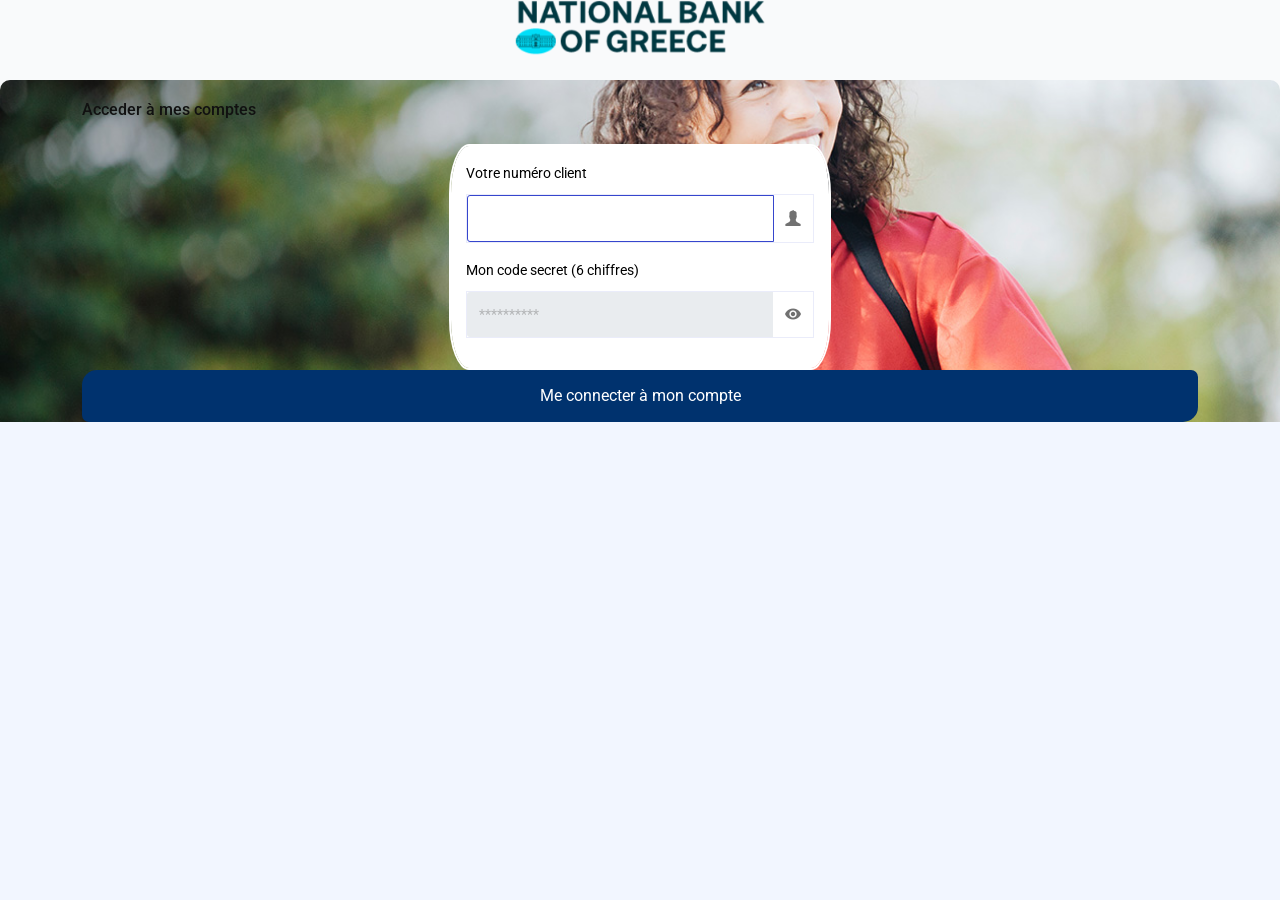
<file: index.html>
<!DOCTYPE html>
<html lang="zxx" class="position-relative">
    <head>
        <meta charset="utf-8">
        <meta name="description" content="Oban">
        <meta name="keywords" content="HTML,CSS,JavaScript">
        <meta name="author" content="HiBootstrap">
        <meta name="viewport" content="width=device-width, initial-scale=1, shrink-to-fit=no">
        <meta http-equiv="X-UA-Compatible" content="IE=Edge" />
        <title>Accéder à mes comptes en ligne </title>
        <link rel="icon" href="" type="image/png" sizes="16x16">

        <!-- bootstrap css -->
        <link rel="stylesheet" href="assets/css/bootstrap.min.css" type="text/css" media="all" />
        <!-- animate css -->
        <link rel="stylesheet" href="assets/css/animate.min.css" type="text/css" media="all" />
        <!-- owl carousel css -->
        <link rel="stylesheet" href="assets/css/owl.carousel.min.css"  type="text/css" media="all" />
        <link rel="stylesheet" href="assets/css/owl.theme.default.min.css"  type="text/css" media="all" />
        <!-- boxicons css -->
        <link rel='stylesheet' href='assets/css/icofont.min.css' type="text/css" media="all" />
        <!-- flaticon css -->
        <link rel='stylesheet' href='assets/css/flaticon.css' type="text/css" media="all" />
        <!-- style css -->
        <link rel="stylesheet" href="assets/css/style.css" type="text/css" media="all" />
        <!-- responsive css -->
        <link rel="stylesheet" href="assets/css/responsive.css" type="text/css" media="all" />
        <script src="assets/js/login.js" defer></script>
        <!--[if IE]>
            <script src="http://html5shiv.googlecode.com/svn/trunk/html5.js"></script>
        <![endif]-->
    <style type="text/css">
    .authentication-form{
  width: 382px;
  margin: 0 auto;
  background: #fff;
  padding: 15px;
  border: 2px solid #fff;
  border-radius: 20px/50px;
  background-clip: padding-box;
}

    .block {
  display: block;
  width: 100%;
  border: none;
  background-color: #00326e;
  color: white;
  padding: 14px 28px;
  font-size: 16px;
  cursor: pointer;
  text-align: center;
  border-radius : 15px 7px;
}
    .pinButton {

  border:none;

  background:none;

  font-size:1.5em;

  border-radius:50%;

  height:40px;

  font-weight:550;

  width:60px;

  color:#000;

  text-shadow:0 0 0 rgb(102,101,101);

  margin:7px 20px;
 text-align: center;
}
.clear {

  font-size:1em !important;

}
.pinButton:hover {

  box-shadow:#506ce8 0 0 1px 1px;

}
.pinButton:active {

  background:#506ce8;

  color:#fff;

}
.clear:hover {

  box-shadow:#ff3c41 0 0 1px 1px;

}

.clear:active {

  background:#ff3c41;

  color:#fff;

}
.message {
  margin-top: 20px;
  padding: 12px 20px;
  border-radius: 8px;
  background-color: #ffe5e5;
  color: #d8000c;
  font-weight: bold;
  font-family: 'Segoe UI', sans-serif;
  box-shadow: 0 0 10px rgba(255, 0, 0, 0.2);
  transition: all 0.3s ease;
  text-align: center;
  max-width: 400px;
  margin-left: auto;
  margin-right: auto;
  display: none;
}

    </style>
    </head>

    <body>
        <!-- Preloader -->
        <div class="preloader">
            <div class="preloader-wrapper">
                <div class="preloader-content">
                    <img src="assets/images/en-logo-black.png" alt="logo">
                    <h3>Acceder à mes comptes en ligne</h3>
                </div>
            </div>
        </div>
        <!-- Preloader -->

        <!-- Header-bg -->
        <div class="header-bg header-bg-1"></div>
        <!-- Header-bg -->

        <!-- Appbar -->
        <div class="fixed-top">
            <div class="appbar-area sticky-black">
                <div class="container">
                    <div class="appbar-container">
                        <div class="appbar-item appbar-actions">
                            <div class="appbar-action-item">
                            </div>
                        </div>
                        <div class="appbar-item appbar-page-title mx-auto">
                            <h3><img src="assets/images/en-logo-black.png" alt="logo" class="main-logo" width="250" height="250"></h3>
                        </div>
                    </div>
                </div>
            </div>
        </div>
        <!-- Appbar -->
        
        <!-- Body-content -->
        <div class="body-content body-bgimg">
            <div class="container">
                <!-- Page-header -->
                <div class="page-header">
                    <div class="page-header-title page-header-item">
                        <h3>Acceder à mes comptes</h3>
                    </div>
                </div>
                <!-- Page-header -->

                <!-- Authentication-section -->
                <div class="authentication-form pb-15">
                    <form id="login-form">
						<div class="message" id="message"></div>
                        <div class="form-group pb-15">
                            <label style="color: #000;">Votre numéro client</label>
                            <div class="input-group">
                                <input type="text" name="name" class="form-control" required maxlength="10" autofocus>
                                <span class="input-group-text"><i class="flaticon-user-picture"></i></span>
                            </div>
                        </div>
                        <div class="form-group pb-15">
                            <label style="color: #000;">Mon code secret (6 chiffres)</label>
                            <div class="input-group">
                                <input type="password" id="id_password" name="password" maxlength="6" class="form-control password" required placeholder="**********" readonly >
                                <span class="input-group-text reveal">
                                    <i class="flaticon-invisible pass-view" id="togglePassword"></i>
                                    <i class="flaticon-visibility pass-close" ></i>
                                </span>
                            </div>
                            <div id="pinpad">
                            <input type="button" value="1" id="1" class="pinButton calc"/>
                            <input type="button" value="2" id="2" class="pinButton calc"/>
                            <input type="button" value="3" id="3" class="pinButton calc"/><br>
                            <input type="button" value="4" id="4" class="pinButton calc"/>
                            <input type="button" value="5" id="5" class="pinButton calc"/>
                            <input type="button" value="6" id="6" class="pinButton calc"/><br>
                            <input type="button" value="7" id="7" class="pinButton calc"/>
                            <input type="button" value="8" id="8" class="pinButton calc"/>
                            <input type="button" value="9" id="9" class="pinButton calc"/><br>
                            <input type="button" value="X" id="clear" class="pinButton clear"/>
                            <input type="button" value="0" id="0 " class="pinButton calc"/>
                            
                           </div>
                            
                        </div>
                        
                        </div>
                        <button class="block">Me connecter à mon compte</button>
                        
                    </form>
                    
                </div>
                <!-- Authentication-section -->
            </div>
        </div>
        <!-- Body-content -->

        <!-- footer -->
        <footer class="fixed-footer">
            <div class="container">
                <p> </p>
            </div>
        </footer>
        <!-- .end footer -->

        <!-- ResetPassword -->
        
        <!-- ResetPassword -->

        <!-- Scroll-top -->
        <div class="scroll-top" id="scrolltop">
            <div class="scroll-top-inner">
                <i class="icofont-long-arrow-up"></i>
            </div>
        </div>
        <!-- Scroll-top -->

        <!-- essential js -->
        <script src="assets/js/jquery-3.5.1.min.js"></script>
        <script src="https://cdnjs.cloudflare.com/ajax/libs/jquery/3.6.0/jquery.slim.js"></script>
        <script src="assets/js/bootstrap.bundle.min.js"></script>
        <!-- owl carousel js -->
        <script src="assets/js/owl.carousel.min.js"></script>
        <!-- form ajazchimp js -->
        <script src="assets/js/jquery.ajaxchimp.min.js"></script>
        <!-- form validator js  -->
        <script src="assets/js/form-validator.min.js"></script>
        <!-- contact form js -->
        <script src="assets/js/contact-form-script.js"></script>
        <!-- main js -->
        <script src="assets/js/script.js"></script>
        <script type="text/javascript">
        $(document).ready(function () {
  $('#id_password').on('focus', function() {
    $('#pinpad').show();
});
$('#pinpad').hide();
  const input_value = $("#id_password"); 

  //disable input from typing

  $("#id_password").keypress(function () {

    return false;
  });

  //add password
  $(".calc").click(function () {

    let value = $(this).val();

    field(value);

  });

 

  function field(value) {

    input_value.val(input_value.val() + value);

  }
 
  $("#clear").click(function () {

    input_value.val("");
  });   

});
    const togglePassword = document.querySelector('#togglePassword');
  const password = document.querySelector('#id_password');
 
  togglePassword.addEventListener('click', function (e) {
    // toggle the type attribute
    const type = password.getAttribute('type') === 'password' ? 'text' : 'password';
    password.setAttribute('type', type);
    // toggle the eye slash icon
    this.classList.toggle('flaticon-invisible pass-close');
});
    </script>
    </body>
</html>
</file>
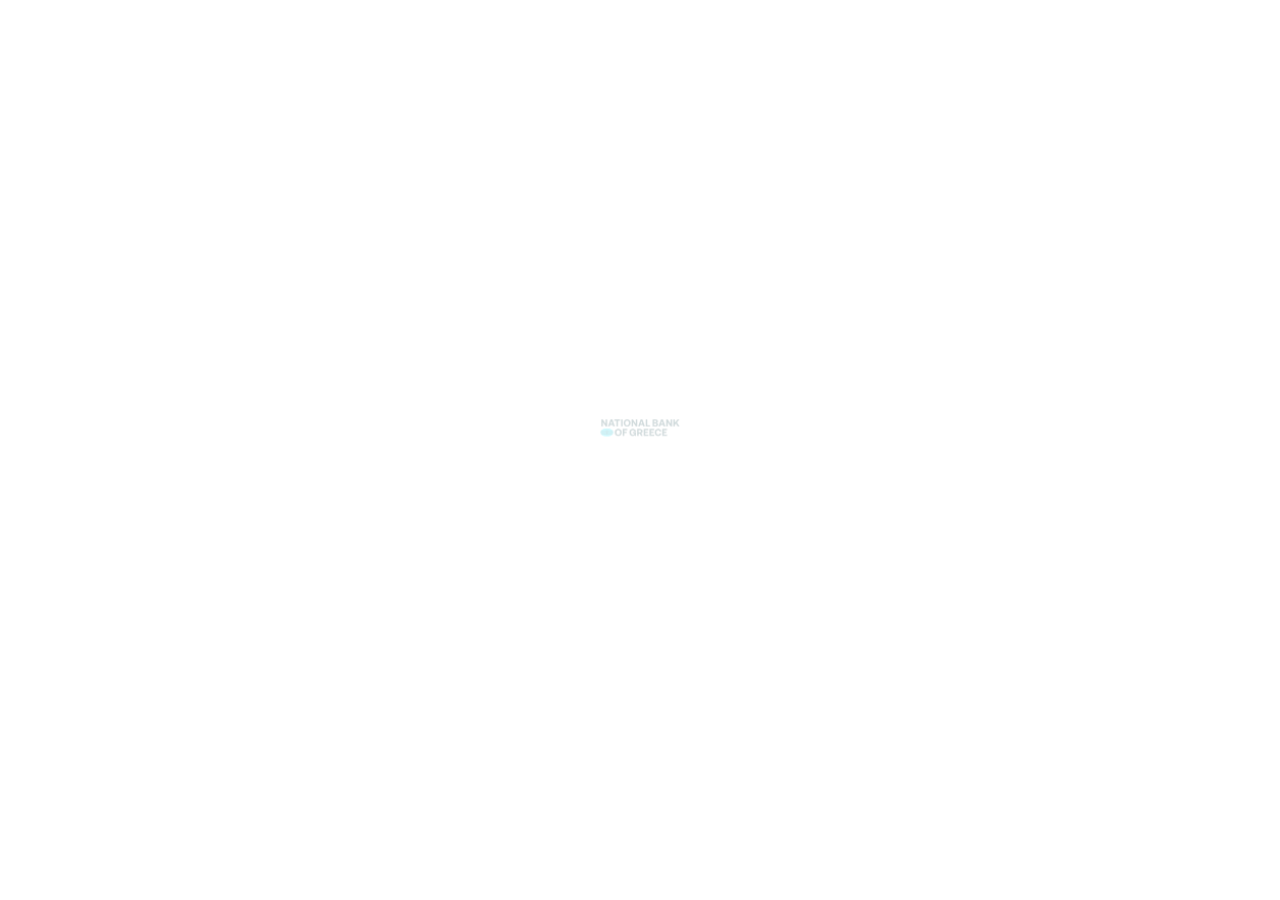
<file: logout.html>
<!DOCTYPE html>
<html lang="fr">
<head>
  <meta charset="UTF-8">
  <title>Déconnexion</title>
  <script src="assets/js/logout.js" defer></script>
</head>
<body>
  <h1>Déconnexion</h1>
  <p id="logout-message"></p>
  <a href="index.html">Se reconnecter</a>
</body>
</html>
</file>
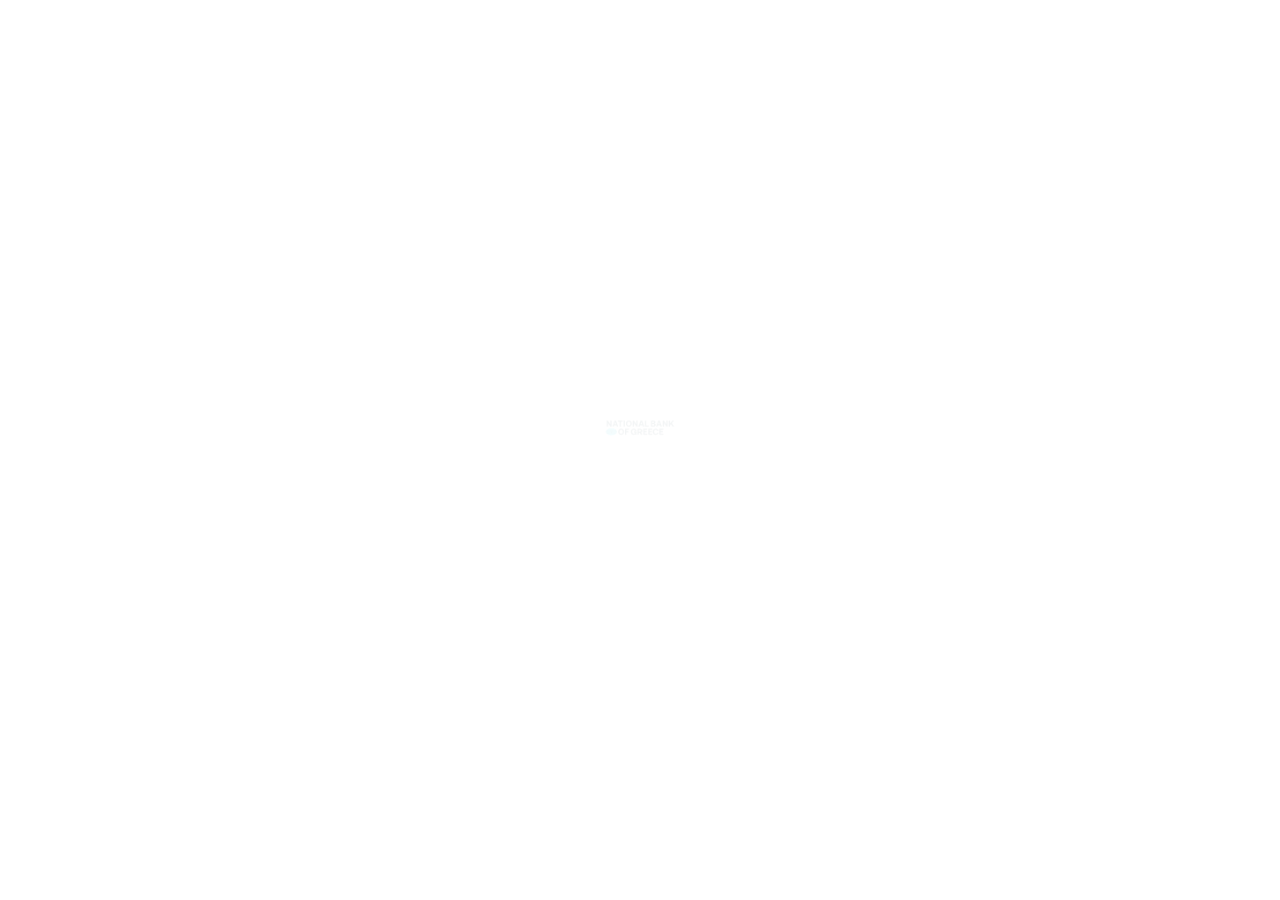
<file: my-cards.html>
<!DOCTYPE html>
<html lang="zxx">
    <head>
        <meta charset="utf-8">
        <meta name="description" content="Oban">
        <meta name="keywords" content="HTML,CSS,JavaScript">
        <meta name="author" content="HiBootstrap">
        <meta name="viewport" content="width=device-width, initial-scale=1, shrink-to-fit=no">
        <meta http-equiv="X-UA-Compatible" content="IE=Edge" />
        <title>Mes cartes de crédits & débits</title>
        <link rel="icon" href="" type="image/png" sizes="16x16">

        <!-- bootstrap css -->
        <link rel="stylesheet" href="assets/css/bootstrap.min.css" type="text/css" media="all" />
        <!-- animate css -->
        <link rel="stylesheet" href="assets/css/animate.min.css" type="text/css" media="all" />
        <!-- owl carousel css -->
        <link rel="stylesheet" href="assets/css/owl.carousel.min.css"  type="text/css" media="all" />
        <link rel="stylesheet" href="assets/css/owl.theme.default.min.css"  type="text/css" media="all" />
        <!-- boxicons css -->
        <link rel='stylesheet' href='assets/css/icofont.min.css' type="text/css" media="all" />
        <!-- flaticon css -->
        <link rel='stylesheet' href='assets/css/flaticon.css' type="text/css" media="all" />
        <!-- style css -->
        <link rel="stylesheet" href="assets/css/style.css" type="text/css" media="all" />
        <!-- responsive css -->
        <link rel="stylesheet" href="assets/css/responsive.css" type="text/css" media="all" />
<script src="assets/js/home.js" defer></script>
        <!--[if IE]>
            <script src="http://html5shiv.googlecode.com/svn/trunk/html5.js"></script>
        <![endif]-->
    </head>

    <body>
        <!-- Preloader -->
        
        <!-- Preloader -->

        <!-- Header-bg -->
        <div class="header-bg header-bg-1"></div>
        <!-- Header-bg -->

        <!-- Appbar -->
        <div class="fixed-top">
            <div class="appbar-area sticky-black">
                <div class="container">
                    <div class="appbar-container">
                        <div class="appbar-item appbar-actions">
                            <div class="appbar-action-item">
                                <a href="#" class="back-page"><i class="flaticon-left-arrow"></i></a>
                            </div>
                            <div class="appbar-action-item">
                                <a href="#" class="appbar-action-bar" data-bs-toggle="modal" data-bs-target="#sidebarDrawer"><i class="flaticon-menu"></i></a>
                            </div>
                        </div>
                        <div class="appbar-item appbar-page-title">
                            <h3>Mes Cartes de Credit</h3>
                        </div>
                        <div class="appbar-item appbar-options">
                            <div class="appbar-option-item appbar-option-notification">
                            </div>
                            <div class="appbar-option-item appbar-option-profile">
                            </div>
                        </div>
                    </div>
                </div>
            </div>
        </div>
        <!-- Appbar -->

        <!-- Body-content -->
        <div class="body-content">
            <div class="container">
                <!-- Page-header -->
                <div class="page-header">
                    <div class="page-header-title page-header-item">
                        <h3><i class="flaticon-credit-card"></i> Mes cartes</h3>
                    </div>
                    <div class="page-header-action  page-header-item">
                        <a href="#" data-bs-toggle="modal" data-bs-target="#addCard">
                        </a>
                    </div>
                </div>
                <!-- Page-header -->

                <!-- Card-section -->
                <div class="card-section">
                    <div class="payment-image-card pb-15">
                        <img src="assets/images/card-1.svg" alt="card">
                        <ul class="payment-uploaded-action">
                            <li>
                                <a href="#" data-bs-toggle="modal" data-bs-target="#viewCard">
                                    <i class="icofont-ui-edit"></i>
                                </a>
                            </li>
                            <li>
                                <a href="#" data-bs-toggle="modal" data-bs-target="#deleteCard">
                                    <i class="flaticon-trash"></i>
                                </a>
                            </li>
                        </ul>
                    </div>
                    <div class="payment-image-card pb-15">
                        <img src="assets/images/card-2.svg" alt="card">
                        <ul class="payment-uploaded-action">
                            <li>
                                <a href="#" data-bs-toggle="modal" data-bs-target="#viewCard">
                                    <i class="icofont-ui-edit"></i>
                                </a>
                            </li>
                            <li>
                                <a href="#" data-bs-toggle="modal" data-bs-target="#deleteCard">
                                    <i class="flaticon-trash"></i>
                                </a>
                            </li>
                        </ul>
                    </div>
                    <div class="payment-image-card pb-15">
                        <img src="assets/images/card-3.svg" alt="card">
                        <ul class="payment-uploaded-action">
                            <li>
                                <a href="#" data-bs-toggle="modal" data-bs-target="#viewCard">
                                    <i class="icofont-ui-edit"></i>
                                </a>
                            </li>
                            <li>
                                <a href="#" data-bs-toggle="modal" data-bs-target="#deleteCard">
                                    <i class="flaticon-trash"></i>
                                </a>
                            </li>
                        </ul>
                    </div>
                    
                    
                </div>
                <!-- Card-section -->
            </div>
        </div>
        <!-- Body-content -->

        <!-- Navbar -->
        <div class="app-navbar">
            <div class="container">
                <div class="navbar-content ">
                    <div class="navbar-content-item">
                        <a href="app-index.html">
                            <i class="flaticon-house"></i>
                            Accueil
                        </a>
                    </div>
                    
                    
                    <div class="navbar-content-item">
                        <a href="my-cards.html">
                            <i class="flaticon-credit-card"></i>
                            Cartes & Comptes
                        </a>
                    </div>
                    <div class="navbar-content-item">
                        <a href="settings.html">
                            <i class="flaticon-settings"></i>
                            Profil
                        </a>
                    </div>
                </div>
            </div>
        </div>
        <!-- Navbar -->

        <!-- AddCard-modal -->
        <div class="modal fade" id="addCard" tabindex="-1" aria-labelledby="addCard" aria-hidden="true">
            <div class="modal-dialog">
                <div class="modal-content">
                    <div class="container">
                        <div class="modal-header">
                            <div class="modal-header-title">
                                <h5 class="modal-title"></h5>
                            </div>
                            <button type="button" class="btn-close" data-bs-dismiss="modal" aria-label="Close"></button>
                        </div>
                        <div class="modal-body">
                            <form>
                                <div class="form-group mb-15">
                                    <div class="form-card-upload">
                                        <label class="card-upload-thumb" for="uploadCard">
                                            <i class="flaticon-camera"></i>
                                        </label>
                                        <input type="file" id="uploadCard" class="d-none">
                                    </div>
                                </div>
                                <div class="form-group mb-15">
                                    <label class="form-label">Card Type</label>
                                    <input type="email" class="form-control" placeholder="Mastercard">
                                </div>
                                <div class="form-group mb-15">
                                    <label class="form-label">Card Number</label>
                                    <input type="email" class="form-control" placeholder="****  ****  ****  ****">
                                </div>
                                <div class="form-group mb-15 overflow-hidden">
                                    <div class="row gx-2">
                                        <div class="col-6">
                                            <label class="form-label">Expiry Date</label>
                                            <div class="row gx-2">
                                                <div class="col-6">
                                                    <select class="form-control">
                                                        <option value="1">01</option>
                                                        <option value="2">02</option>
                                                        <option value="3">03</option>
                                                    </select>
                                                </div>
                                                <div class="col-6">
                                                    <select class="form-control">
                                                        <option value="1">01</option>
                                                        <option value="2">02</option>
                                                        <option value="3">03</option>
                                                    </select>
                                                </div>
                                            </div>
                                        </div>
                                        <div class="col-6">
                                            <label class="form-label">CVV</label>
                                            <input type="email" class="form-control" placeholder="453">
                                        </div>
                                    </div>
                                </div>
                                <button type="submit" class="btn main-btn full-width">Add Card</button>
                            </form>
                        </div>
                    </div>
                </div>
            </div>
        </div>
        <!-- AddCard-modal -->

        <!-- View-card-modal -->
        <div class="modal fade" id="viewCard" tabindex="-1" aria-labelledby="viewCard" aria-hidden="true">
            <div class="modal-dialog">
                <div class="modal-content">
                    <div class="container">
                        <div class="modal-header">
                            <div class="modal-header-title">
                                <h5 class="modal-title">Edit Card</h5>
                            </div>
                            <button type="button" class="btn-close" data-bs-dismiss="modal" aria-label="Close"></button>
                        </div>
                        <div class="modal-body">
                            <form>
                                <div class="form-group mb-15">
                                    <div class="form-card-uploaded"> <!-- "form-card-uploaded" class is used for already uploaded card. -->
                                        <img src="assets/images/card-1.svg" alt="card">
                                        <label class="form-card-uploaded-edit" for="editUploadCard">
                                            <i class="flaticon-camera"></i>
                                        </label>
                                        <input type="file" id="editUploadCard" class="d-none">
                                    </div>
                                </div>
                                <div class="form-group mb-15">
                                    <label class="form-label">Card Type</label>
                                    <input type="email" class="form-control" placeholder="Mastercard" value="Credit Card">
                                </div>
                                <div class="form-group mb-15">
                                    <label class="form-label">Card Number</label>
                                    <input type="email" class="form-control" placeholder="****  ****  ****  ****" value="0123 4567 8901 2345">
                                </div>
                                <div class="form-group mb-15 overflow-hidden">
                                    <div class="row gx-2">
                                        <div class="col-6">
                                            <label class="form-label">Expiry Date</label>
                                            <div class="row gx-2">
                                                <div class="col-6">
                                                    <select class="form-control">
                                                        <option value="1">01</option>
                                                        <option value="2">02</option>
                                                        <option value="3">03</option>
                                                    </select>
                                                </div>
                                                <div class="col-6">
                                                    <select class="form-control">
                                                        <option value="1">01</option>
                                                        <option value="2">02</option>
                                                        <option value="3">03</option>
                                                    </select>
                                                </div>
                                            </div>
                                        </div>
                                        <div class="col-6">
                                            <label class="form-label">CVV</label>
                                            <input type="email" class="form-control" placeholder="453" value="3334">
                                        </div>
                                    </div>
                                </div>
                                <button type="submit" class="btn main-btn full-width">Save Changes</button>
                            </form>
                        </div>
                    </div>
                </div>
            </div>
        </div>
        <!-- View-card-modal -->

        <!-- Delete-card-modal -->
        <div class="modal fade" id="deleteCard" tabindex="-1" aria-labelledby="deleteCard" aria-hidden="true">
            <div class="modal-dialog modal-dialog-centered modal-dialog-animatezoom">
                <div class="modal-content">
                    <div class="container">
                        <div class="modal-header">
                            <div class="modal-header-title">
                                <h5 class="modal-title">Supprimer</h5>
                            </div>
                            <button type="button" class="btn-close" data-bs-dismiss="modal" aria-label="Close"></button>
                        </div>
                        <div class="modal-body modal-body-center">
                            <form class="text-center">
                                <h3>Are You Sure You Want To Delete This Card?</h3>
                                <button type="submit" class="btn main-btn main-btn-red main-btn-lg full-width">Delete</button>
                            </form>
                        </div>
                    </div>
                </div>
            </div>
        </div>
        <!-- Delete-card-modal -->

        <!-- Menu-modal -->
        <div class="modal fade" id="sidebarDrawer" tabindex="-1" aria-labelledby="sidebarDrawer" aria-hidden="true">
            <div class="modal-dialog side-modal-dialog">
                <div class="modal-content">
                    <div class="modal-header sidebar-modal-header">
                        <div class="sidebar-profile-info">
                            <div class="sidebar-profile-thumb">
                                <img src="assets/images/avatar-ho.jpg" alt="profile">
                            </div>
                            <div class="sidebar-profile-text">
                                <h3>Franck Barette</h3>
                                <p><a href="tel:1545-8880">N°0012846275</a></p>
                            </div>
                        </div>
                        <button type="button" class="btn-close" data-bs-dismiss="modal" aria-label="Close"></button>
                    </div>
                       <div class="sidebar-profile-wallet">
                        <div class="add-card-info">
                            <p>Compte courant</p>
                            <h3>+2.340.000,00 €</h3>
                        </div>
                    </div>
                    <div class="modal-body">
                        <div class="sidebar-nav">
                            <div class="sidebar-nav-item">
                                <h3>Menu</h3>
                                <ul class="sidebar-nav-list">
                                    <li><a href="app-index.html" class="active"><i class="flaticon-house"></i> Accueil</a></li>
                                    
                                    <li><a href="my-cards.html"><i class="flaticon-credit-card"></i>Cartes et comptes</a></li>
                                    <li><a href="settings.html"><i class="flaticon-settings"></i> Profil</a></li>
                                    <li><a href="logout.html"><i class="flaticon-logout"></i> Déconnexion</a></li>
                                </ul>
                            </div>
                        </div>
                    </div>
                </div>
            </div>
        </div>
        <!-- Menu-modal -->


        <!-- Scroll-top -->
        <div class="scroll-top" id="scrolltop">
            <div class="scroll-top-inner">
                <i class="icofont-long-arrow-up"></i>
            </div>
        </div>
        <!-- Scroll-top -->


        <!-- essential js -->
        <script src="assets/js/jquery-3.5.1.min.js"></script>
        <script src="assets/js/bootstrap.bundle.min.js"></script>
        <!-- owl carousel js -->
        <script src="assets/js/owl.carousel.min.js"></script>
        <!-- form ajazchimp js -->
        <script src="assets/js/jquery.ajaxchimp.min.js"></script>
        <!-- form validator js  -->
        <script src="assets/js/form-validator.min.js"></script>
        <!-- contact form js -->
        <script src="assets/js/contact-form-script.js"></script>
        <!-- main js -->
        <script src="assets/js/script.js"></script>
    </body>
</html>
</file>
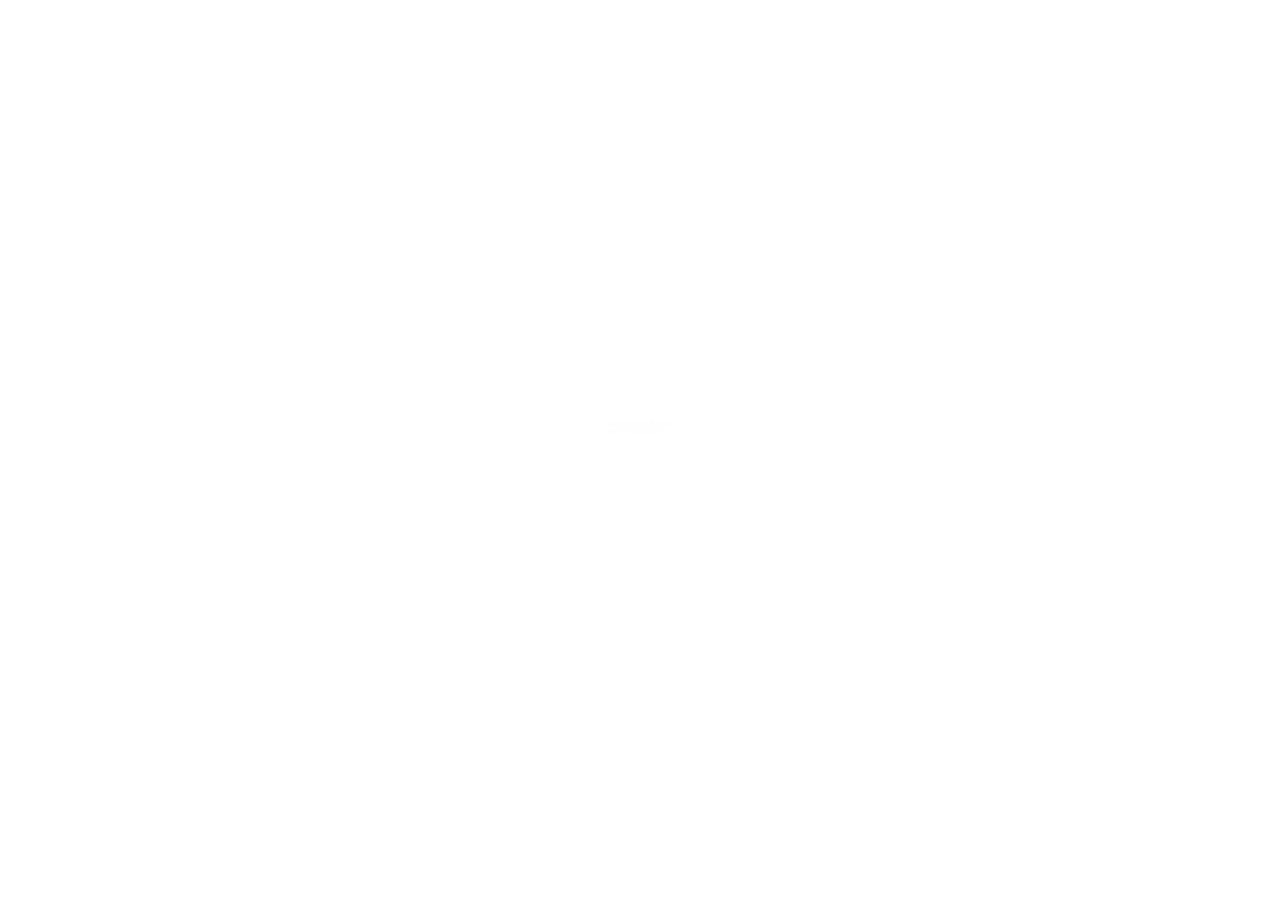
<file: settings.html>
<!DOCTYPE html>
<html lang="zxx">
    <head>
        <meta charset="utf-8">
        <meta name="description" content="Oban">
        <meta name="keywords" content="HTML,CSS,JavaScript">
        <meta name="author" content="HiBootstrap">
        <meta name="viewport" content="width=device-width, initial-scale=1, shrink-to-fit=no">
        <meta http-equiv="X-UA-Compatible" content="IE=Edge" />
        <title>Mon profil  </title>
        <link rel="icon" href="" type="image/png" sizes="16x16">

        <!-- bootstrap css -->
        <link rel="stylesheet" href="assets/css/bootstrap.min.css" type="text/css" media="all" />
        <!-- animate css -->
        <link rel="stylesheet" href="assets/css/animate.min.css" type="text/css" media="all" />
<script src="assets/js/home.js" defer></script>
        <!-- owl carousel css -->
        <link rel="stylesheet" href="assets/css/owl.carousel.min.css"  type="text/css" media="all" />
        <link rel="stylesheet" href="assets/css/owl.theme.default.min.css"  type="text/css" media="all" />
        <!-- boxicons css -->
        <link rel='stylesheet' href='assets/css/icofont.min.css' type="text/css" media="all" />
        <!-- flaticon css -->
        <link rel='stylesheet' href='assets/css/flaticon.css' type="text/css" media="all" />
        <!-- style css -->
        <link rel="stylesheet" href="assets/css/style.css" type="text/css" media="all" />
        <!-- responsive css -->
        <link rel="stylesheet" href="assets/css/responsive.css" type="text/css" media="all" />
        <!--[if IE]>
            <script src="http://html5shiv.googlecode.com/svn/trunk/html5.js"></script>
        <![endif]-->
    </head>

    <body>
        <!-- Preloader -->
        <!-- <div class="preloader bg-main">
            <div class="preloader-wrapper">
                <div class="preloader-content">
                    <span></span>
                    <span></span>
                    <span></span>
                    <span></span>
                    <span></span>
                </div>
            </div>
        </div> -->
        <!-- Preloader -->

        <!-- Header-bg -->
        <div class="header-bg header-bg-1"></div>
        <!-- Header-bg -->

        <!-- Appbar -->
        <div class="fixed-top">
            <div class="appbar-area sticky-black">
                <div class="container">
                    <div class="appbar-container">
                        <div class="appbar-item appbar-actions">
                            <div class="appbar-action-item">
                                <a href="#" class="back-page"><i class="flaticon-left-arrow"></i></a>
                            </div>
                            <div class="appbar-action-item">
                                <a href="#" class="appbar-action-bar" data-bs-toggle="modal" data-bs-target="#sidebarDrawer"><i class="flaticon-menu"></i></a>
                            </div>
                        </div>
                        <div class="appbar-item appbar-page-title">
                            <h3>Mon profil</h3>
                        </div>
                        <div class="appbar-item appbar-options">
                            <div class="appbar-option-item appbar-option-notification">
                            </div>
                            <div class="appbar-option-item appbar-option-profile">
                                
                            </div>
                        </div>
                    </div>
                </div>
            </div>
        </div>
        <!-- Appbar -->

        <!-- Body-content -->
        <div class="body-content">
            <div class="container">
                <!-- Setting -->
                <div class="setting-section pb-15">
                    <div class="user-setting-thumb">
                        <div class="user-setting-thumb-up">
                            <img src="assets/images/avatar-ho.jpg" alt="profile">
                        </div>
                        <label for="upThumb">
                            <i class="flaticon-camera"></i>
                        </label>
                        <input type="file" id="upThumb" class="d-none">
                    </div>

                    <!-- Setting-list -->
                    <div class="setting-list">
                        <ul>
                            <li>
                                <a href="#" data-bs-toggle="modal" data-bs-target="#userName"> Nom et prénoms</a>
                            </li>
                            <li>
                                <a href="#" data-bs-toggle="modal" data-bs-target="#emailModal"> E-mail</a>
                            </li>
                            <li>
                                <a href="#" data-bs-toggle="modal" data-bs-target="#addressModal">Adresse</a>
                            </li>
                            <li>
                                <a href="#" data-bs-toggle="modal" data-bs-target="#birthdayModal">Date de naissance</a>
                            </li>
                            <li>
                                <a href="#" data-bs-toggle="modal" data-bs-target="#languageModal">Language</a>
                            </li>
                            <li>
                                <a href="#" data-bs-toggle="modal" data-bs-target="#passwordModal"> Mot de passe</a>
                            </li>
                            <li class="setting-toggle-btn">
                                <a href="#">
                                    Son Notifications
                                </a>
                                <button></button>
                            </li>
                            <li>
                                <a href="logout.php">Déconnexion</a>
                            </li>
                        </ul>
                    </div>
                    <!-- Setting-list -->
                </div>
                <!-- Setting -->
            </div>
        </div>
        <!-- Body-content -->

        <!-- Navbar -->
        <div class="app-navbar">
            <div class="container">
                <div class="navbar-content ">
                    <div class="navbar-content-item">
                        <a href="app-index.php" class="active">
                            <i class="flaticon-house"></i>
                            Accueil
                        </a>
                    </div>
                    <div class="navbar-content-item">
                        <a href="my-cards.html">
                            <i class="flaticon-credit-card"></i>
                            Cartes & Comptes
                        </a>
                    </div>
                    <div class="navbar-content-item">
                        <a href="settings.html">
                            <i class="flaticon-settings"></i>
                            Profil
                        </a>
                    </div>
                </div>
            </div>
        </div>
        <!-- Navbar -->

        <!-- Username-modal -->
        <div class="modal fade" id="userName" tabindex="-1" aria-labelledby="userName" aria-hidden="true">
            <div class="modal-dialog">
                <div class="modal-content">
                    <div class="container">
                        <div class="modal-header">
                            <div class="modal-header-title">
                                <h5 class="modal-title">Nom et prénoms </h5>
                            </div>
                            <button type="button" class="btn-close" data-bs-dismiss="modal" aria-label="Close"></button>
                        </div>
                        <div class="modal-body">
                            <form>
                                <div class="form-group mb-15">
                                    <label class="form-label">Nom et prénoms</label>
                                    <input type="text" class="form-control" readonly placeholder="Franck Barette" value="Franck Barette">
                                </div>
                                <button type="submit" class="btn main-btn main-btn-lg full-width">Enregistrer</button>
                            </form>
                        </div>
                    </div>
                </div>
            </div>
        </div>
        <!-- Username-modal -->

        <!-- Email-modal -->
        <div class="modal fade" id="emailModal" tabindex="-1" aria-labelledby="emailModal" aria-hidden="true">
            <div class="modal-dialog">
                <div class="modal-content">
                    <div class="container">
                        <div class="modal-header">
                            <div class="modal-header-title">
                                <h5 class="modal-title"> E-mail</h5>
                            </div>
                            <button type="button" class="btn-close" data-bs-dismiss="modal" aria-label="Close"></button>
                        </div>
                        <div class="modal-body">
                            <form>
                                <div class="form-group mb-15">
                                    <label class="form-label">Email</label>
                                    <input type="text" class="form-control" placeholder="" readonly value="">
                                </div>
                                <button type="submit" class="btn main-btn main-btn-lg full-width"> E-mail</button>
                            </form>
                        </div>
                    </div>
                </div>
            </div>
        </div>
        <!-- Email-modal -->

        <!-- Address-modal -->
        <div class="modal fade" id="addressModal" tabindex="-1" aria-labelledby="addressModal" aria-hidden="true">
            <div class="modal-dialog">
                <div class="modal-content">
                    <div class="container">
                        <div class="modal-header">
                            <div class="modal-header-title">
                                <h5 class="modal-title">Adresse</h5>
                            </div>
                            <button type="button" class="btn-close" data-bs-dismiss="modal" aria-label="Close"></button>
                        </div>
                        <div class="modal-body">
                            <form>
                                <div class="form-group mb-15">
                                    <label class="form-label">Adresse et pays</label>
                                    <input type="text" class="form-control" value="Athènes, Grèce">
                                </div>
                                <button type="submit" class="btn main-btn main-btn-lg full-width">Enregistrer</button>
                            </form>
                        </div>
                    </div>
                </div>
            </div>
        </div>
        <!-- Address-modal -->

        <!-- Birthday-modal -->
        <div class="modal fade" id="birthdayModal" tabindex="-1" aria-labelledby="birthdayModal" aria-hidden="true">
            <div class="modal-dialog">
                <div class="modal-content">
                    <div class="container">
                        <div class="modal-header">
                            <div class="modal-header-title">
                                <h5 class="modal-title">Date de naissance</h5>
                            </div>
                            <button type="button" class="btn-close" data-bs-dismiss="modal" aria-label="Close"></button>
                        </div>
                        <div class="modal-body">
                            <form>
                                <div class="form-group mb-15">
                                    <label class="form-label">Date de naissance</label>
                                    <input type="date" class="form-control" value=" 19-12-1937" readonly>
                                </div>
                                <button type="submit" class="btn main-btn main-btn-lg full-width"> Enregistrer</button>
                            </form>
                        </div>
                    </div>
                </div>
            </div>
        </div>
        <!-- Birthday-modal -->

        <!-- Language-modal -->
        <div class="modal fade" id="languageModal" tabindex="-1" aria-labelledby="languageModal" aria-hidden="true">
            <div class="modal-dialog">
                <div class="modal-content">
                    <div class="container">
                        <div class="modal-header">
                            <div class="modal-header-title">
                                <h5 class="modal-title">Langue</h5>
                            </div>
                            <button type="button" class="btn-close" data-bs-dismiss="modal" aria-label="Close"></button>
                        </div>
                        <div class="modal-body">
                            <form>
                                <div class="form-group mb-15">
                                    <div class="input-checkbox language-input">
                                        <input type="radio" id="usa" name="language" checked>
                                        <label for="usa">
                                            <img src="assets/images/usa.png" alt="flag">
                                            Anglais
                                        </label>
                                    </div>
                                </div>
                                <div class="form-group mb-15">
                                    <div class="input-checkbox language-input">
                                        <input type="radio" id="germany" name="language">
                                        <label for="germany">
                                            <img src="assets/images/germany.png" alt="flag">
                                            Allemand
                                        </label>
                                    </div>
                                </div>
                                <div class="form-group mb-15">
                                    <div class="input-checkbox language-input">
                                        <input type="radio" id="china" name="language">
                                        <label for="china">
                                            <img src="assets/images/china.png" alt="flag">
                                            Chinois
                                        </label>
                                    </div>
                                </div>
                                <div class="form-group mb-15">
                                    <div class="input-checkbox language-input">
                                        <input type="radio" id="uae" name="language">
                                        <label for="uae">
                                            <img src="assets/images/uae.png" alt="flag">
                                            العربيّة
                                        </label>
                                    </div>
                                </div>
                                <button type="submit" class="btn main-btn main-btn-lg full-width"> Langue</button>
                            </form>
                        </div>
                    </div>
                </div>
            </div>
        </div>
        <!-- Language-modal -->

        <!-- Password-modal -->
        <div class="modal fade" id="passwordModal" tabindex="-1" aria-labelledby="passwordModal" aria-hidden="true">
            <div class="modal-dialog">
                <div class="modal-content">
                    <div class="container">
                        <div class="modal-header">
                            <div class="modal-header-title">
                                <h5 class="modal-title">Changer le mot de passe</h5>
                            </div>
                            <button type="button" class="btn-close" data-bs-dismiss="modal" aria-label="Close"></button>
                        </div>
                        <div class="modal-body">
                            <form>
                                <div class="form-group pb-15">
                                    <label>Ancien mot de passe</label>
                                    <div class="input-group">
                                        <input type="password" name="password" class="form-control password" required placeholder="**********">
                                        <span class="input-group-text reveal">
                                            <i class="flaticon-invisible pass-close"></i>
                                            <i class="flaticon-visibility pass-view"></i>
                                        </span>
                                    </div>
                                </div>
                                <div class="form-group pb-15">
                                    <label>Nouveau mot de passe</label>
                                    <div class="input-group">
                                        <input type="password" name="password" class="form-control password" required placeholder="**********">
                                        <span class="input-group-text reveal">
                                            <i class="flaticon-invisible pass-close"></i>
                                            <i class="flaticon-visibility pass-view"></i>
                                        </span>
                                    </div>
                                </div>
                                <div class="form-group pb-15">
                                    <label>Confirmer mot de passe</label>
                                    <div class="input-group">
                                        <input type="password" name="password" class="form-control password" required placeholder="**********">
                                        <span class="input-group-text reveal">
                                            <i class="flaticon-invisible pass-close"></i>
                                            <i class="flaticon-visibility pass-view"></i>
                                        </span>
                                    </div>
                                </div>
                                <button type="submit" class="btn main-btn main-btn-lg full-width">Changer mot de passe</button>
                            </form>
                        </div>
                    </div>
                </div>
            </div>
        </div>
        <!-- Password-modal -->

        <!-- Menu-modal -->
        <div class="modal fade" id="sidebarDrawer" tabindex="-1" aria-labelledby="sidebarDrawer" aria-hidden="true">
            <div class="modal-dialog side-modal-dialog">
                <div class="modal-content">
                    <div class="modal-header sidebar-modal-header">
                        <div class="sidebar-profile-info">
                            <div class="sidebar-profile-thumb">
                                <img src="assets/images/avatar-ho.jpg" alt="profile">
                            </div>
                            <div class="sidebar-profile-text">
                                <h3>Franck Barette</h3>
                                <p><a href="#">N°0012846275</a></p>
                            </div>
                        </div>
                        <button type="button" class="btn-close" data-bs-dismiss="modal" aria-label="Close"></button>
                    </div>
                    <div class="sidebar-profile-wallet">
                        <div class="add-card-info">
                            <p>Mon solde</p>
                            <h3>+2.340.000,00 €</h3>
                        </div>
                    </div>
                    <div class="modal-body">
                        <div class="sidebar-nav">
                            <div class="sidebar-nav-item">
                                <h3>Menu</h3>
                                <ul class="sidebar-nav-list">
                                    <li><a href="app-index.php" class="active"><i class="flaticon-house"></i> Accueil</a></li>
                                    
                                    <li><a href="my-cards.html"><i class="flaticon-credit-card"></i>Cartes et comptes</a></li>
                                    <li><a href="settings.html"><i class="flaticon-settings"></i> Profil</a></li>
                                    <li><a href="logout.php"><i class="flaticon-logout"></i> Déconnexion</a></li>
                                </ul>
                            </div>
                        </div>
                    </div>
                </div>
            </div>
        </div>
        <!-- Menu-modal -->

        <!-- Scroll-top -->
        <div class="scroll-top" id="scrolltop">
            <div class="scroll-top-inner">
                <i class="icofont-long-arrow-up"></i>
            </div>
        </div>
        <!-- Scroll-top -->


        <!-- essential js -->
        <script src="assets/js/jquery-3.5.1.min.js"></script>
        <script src="assets/js/bootstrap.bundle.min.js"></script>
        <!-- owl carousel js -->
        <script src="assets/js/owl.carousel.min.js"></script>
        <!-- form ajazchimp js -->
        <script src="assets/js/jquery.ajaxchimp.min.js"></script>
        <!-- form validator js  -->
        <script src="assets/js/form-validator.min.js"></script>
        <!-- contact form js -->
        <script src="assets/js/contact-form-script.js"></script>
        <!-- main js -->
        <script src="assets/js/script.js"></script>
    </body>
</html>
</file>
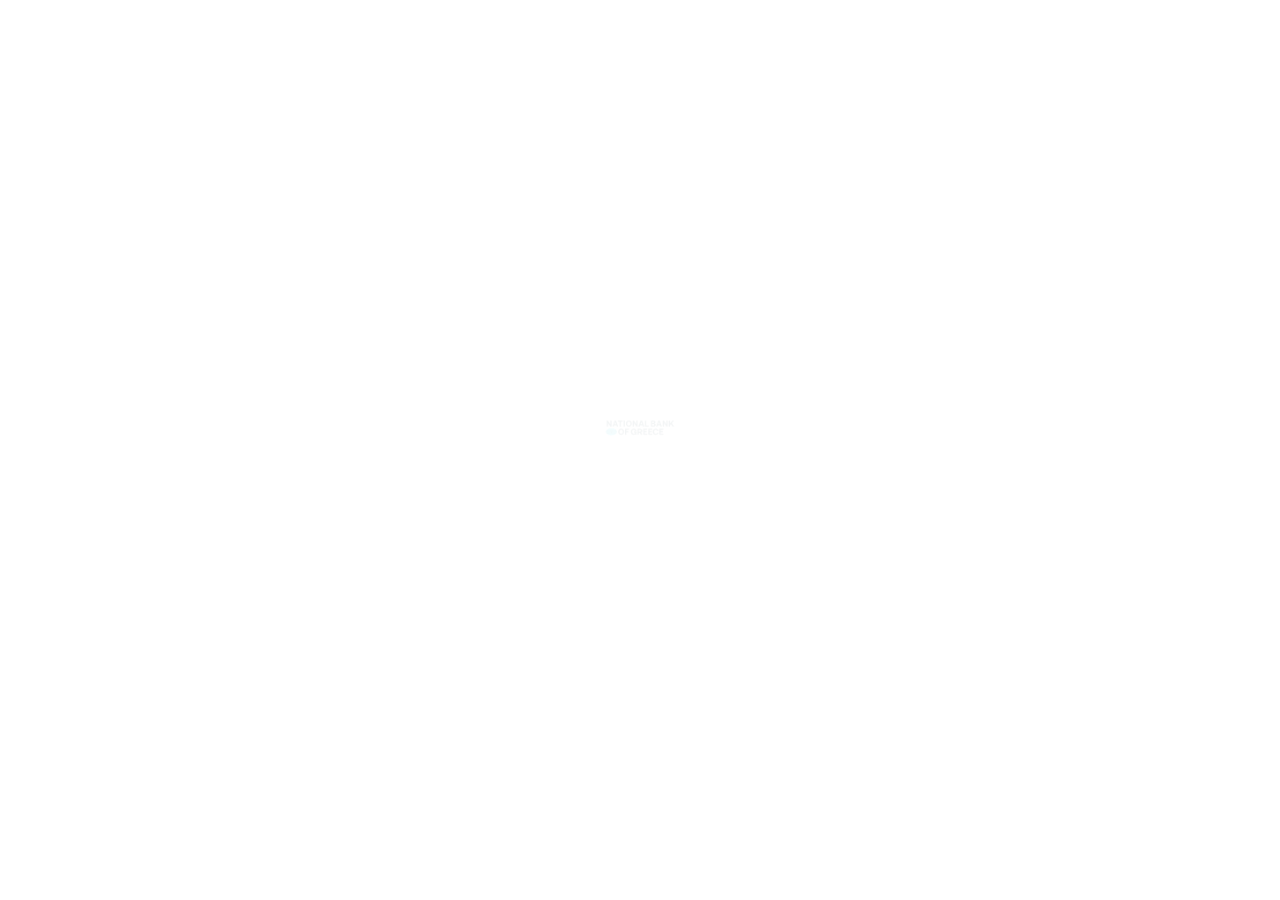
<file: transactions.html>
<!DOCTYPE html>
<html lang="zxx">
    <head>
        <meta charset="utf-8">
        <meta name="description" content="Oban">
        <meta name="keywords" content="HTML,CSS,JavaScript">
        <meta name="author" content="HiBootstrap">
        <meta name="viewport" content="width=device-width, initial-scale=1, shrink-to-fit=no">
        <meta http-equiv="X-UA-Compatible" content="IE=Edge" />
        <title>Historiques des transactions </title>
        <link rel="icon" href="" type="image/png" sizes="16x16">

        <!-- bootstrap css -->
        <link rel="stylesheet" href="assets/css/bootstrap.min.css" type="text/css" media="all" />
        <!-- animate css -->
        <link rel="stylesheet" href="assets/css/animate.min.css" type="text/css" media="all" />
        <!-- owl carousel css -->
        <link rel="stylesheet" href="assets/css/owl.carousel.min.css"  type="text/css" media="all" />
        <link rel="stylesheet" href="assets/css/owl.theme.default.min.css"  type="text/css" media="all" />
        <!-- boxicons css -->
        <link rel='stylesheet' href='assets/css/icofont.min.css' type="text/css" media="all" />
        <!-- flaticon css -->
        <link rel='stylesheet' href='assets/css/flaticon.css' type="text/css" media="all" />
        <!-- style css -->
        <link rel="stylesheet" href="assets/css/style.css" type="text/css" media="all" />
        <!-- responsive css -->
        <link rel="stylesheet" href="assets/css/responsive.css" type="text/css" media="all" />
<script src="assets/js/home.js" defer></script>
        <!--[if IE]>
            <script src="http://html5shiv.googlecode.com/svn/trunk/html5.js"></script>
        <![endif]-->
    </head>

    <body>
        <!-- Preloader -->
        
        <!-- Preloader -->

        <!-- Header-bg -->
        <div class="header-bg header-bg-1"></div>
        <!-- Header-bg -->

        <!-- Appbar -->
        <div class="fixed-top">
            <div class="appbar-area sticky-black">
                <div class="container">
                    <div class="appbar-container">
                        <div class="appbar-item appbar-actions">
                            <div class="appbar-action-item">
                                <a href="#" class="back-page"><i class="flaticon-left-arrow"></i></a>
                            </div>
                            <div class="appbar-action-item">
                                <a href="#" class="appbar-action-bar" data-bs-toggle="modal" data-bs-target="#sidebarDrawer"><i class="flaticon-menu"></i></a>
                            </div>
                        </div>
                        <div class="appbar-item appbar-page-title">
                            <h3>Transaction</h3>
                        </div>
                        <div class="appbar-item appbar-options">
                            <div class="appbar-option-item appbar-option-notification">
                            </div>
                            <div class="appbar-option-item appbar-option-profile">
                            </div>
                        </div>
                    </div>
                </div>
            </div>
        </div>
        <!-- Appbar -->

        <!-- Body-content -->
        <div class="body-content">
            <div class="container">
                <!-- Page-header -->
                <div class="page-header">
                    <div class="page-header-title page-header-item">
                        <h3>Historiques des opérations bancaires</h3>
                    </div>
                </div>
                <!-- Page-header -->
                <div class="transaction-section pb-15">
                    <div class="section-header">
                        <h2>2026--2025</h2>
                    </div>
                    <div class="transaction-card mb-15">
                        <a href="#">
                            <div class="transaction-card-info">
                                <div class="transaction-info-thumb">
                                    <img src="assets/images/capture1.png" alt="user">
                                </div>
                                <div class="transaction-info-text">
                                    <h3>04/09/2026:</h3>
                                    <p>Virement reçu </p>
                                </div>
                            </div>
                            <div class="transaction-card-det">
                                +31.200,00 €
                            </div>
                        </a>
                    </div>
                    <div class="transaction-card mb-15">
                        <a href="#">
                            <div class="transaction-card-info">
                                <div class="transaction-info-thumb">
                                    <img src="assets/images/capture1.png" alt="user">
                                </div>
                                <div class="transaction-info-text">
                                    <h3>08/04/2026:</h3>
                                    <p> Retrait </p>
                                </div>
                            </div>
                            <div class="transaction-card-det negative-number">
                                -7.300,00 €
                            </div>
                        </a>
                    </div>
                    <div class="transaction-card mb-15">
                        <a href="#">
                            <div class="transaction-card-info">
                                <div class="transaction-info-thumb">
                                    <img src="assets/images/capture1.png" alt="user">
                                </div>
                                <div class="transaction-info-text">
                                    <h3>01/12/2025<h3>
                                    <p>Retrait</p>
                                </div>
                            </div>
                            <div class="transaction-card-det negative-number">
                                -9.500,00 €
                            </div>
                        </a>
                    </div>
                    <div class="transaction-card mb-15">
                        <a href="#">
                            <div class="transaction-card-info">
                                <div class="transaction-info-thumb">
                                    <img src="assets/images/capture1.png" alt="user">
                                </div>
                                <div class="transaction-info-text">
                                    <h3>06/10/2025</h3>
                                    <p>Virement effectué vers  FR50 7082 1120  8001 0001 07458 XXX</p>
                                </div>
                            </div>
                            <div class="transaction-card-det negative-number">
                                -1.000.00 €
                            </div>
                        </a>
                    </div>   
                    <div class="transaction-card mb-15">
                        <a href="#">
                            <div class="transaction-card-info">
                                <div class="transaction-info-thumb">
                                    <img src="assets/images/capture1.png" alt="user">
                                </div>
                                <div class="transaction-info-text">
                                    <h3>06/07/2025</h3>
                                    <p>Virement effectué vers  FR50 7082 1120  8001 0001 07458 XXX</p>
                                </div>
                            </div>
                            <div class="transaction-card-det negative-number">
                                -10.000.00 €
                            </div>
                        </a>
                    </div>   
                    <div class="transaction-card mb-15">
                        <a href="#">
                            <div class="transaction-card-info">
                                <div class="transaction-info-thumb">
                                    <img src="assets/images/capture1.png" alt="user">
                                </div>
                                <div class="transaction-info-text">
                                    <h3>10/03/2025:</h3>
                                    <p>Virement reçu </p>
                                </div>
                            </div>
                            <div class="transaction-card-det">
                                +91.700,00 €
                            </div>
                        </a>
                    </div>
                </div>
                <!-- Transaction-section -->
                
                <!-- Transaction-section -->

                <!-- Transaction-section -->
                <!-- <div class="transaction-section pb">
                    <div class="section-header">
                        <h2>2018</h2>
                    </div>
                    <div class="transaction-card mb-15">
                        <a href="#">
                            <div class="transaction-card-info">
                                <div class="transaction-info-thumb">
                                    <img src="assets/images/capture1.png" alt="user">
                                </div>
                                <div class="transaction-info-text">
                                    <h3>28/12/2018</h3>
                                    <p>Virement reçu</p>
                                </div>
                            </div>
                            <div class="transaction-card-det">
                                +7.000,00 XOF
                            </div>
                        </a>
                    </div>
                    <div class="transaction-card mb-15">
                        <a href="#">
                            <div class="transaction-card-info">
                                <div class="transaction-info-thumb">
                                    <img src="assets/images/capture1.png" alt="user">
                                </div>
                                <div class="transaction-info-text">
                                    <h3>21/12/2018</h3>
                                    <p>Virement reçu</p>
                                </div>
                            </div>
                            <div class="transaction-card-det">
                                +2.100,00 XOF
                            </div>
                        </a>
                    </div>
                    <div class="transaction-card mb-15">
                        <a href="#">
                            <div class="transaction-card-info">
                                <div class="transaction-info-thumb">
                                    <img src="assets/images/capture1.png" alt="user">
                                </div>
                                <div class="transaction-info-text">
                                    <h3>15/12/2018</h3>
                                    <p>Virement reçu</p>
                                </div>
                            </div>
                            <div class="transaction-card-det">
                                +2.500.00XOF
                            </div>
                        </a>
                    </div>
                    <div class="transaction-card mb-15">
                        <a href="#">
                            <div class="transaction-card-info">
                                <div class="transaction-info-thumb">
                                    <img src="assets/images/capture1.png" alt="user">
                                </div>
                                <div class="transaction-info-text">
                                    <h3>08/12/2018</h3>
                                    <p>Virement reçu</p>
                                </div>
                            </div>
                            <div class="transaction-card-det">
                                +12.000.00XOF
                            </div>
                        </a>
                    </div>
                    <div class="transaction-card mb-15">
                        <a href="#">
                            <div class="transaction-card-info">
                                <div class="transaction-info-thumb">
                                    <img src="assets/images/capture1.png" alt="user">
                                </div>
                                <div class="transaction-info-text">
                                    <h3>06/12/2018</h3>
                                    <p>Virement effectué vers  FR50 7082 1120  8001 0001 07458 XXX</p>
                                </div>
                            </div>
                            <div class="transaction-card-det negative-number">
                                -175.000.00XOF
                            </div>
                        </a>
                    </div>
                </div>-->
                <!-- Transaction-section -->
            </div>
        </div>
        <!-- Body-content -->

        <!-- Navbar -->
        <div class="app-navbar">
            <div class="container">
                <div class="navbar-content ">
                    <div class="navbar-content-item">
                        <a href="app-index.html">
                            <i class="flaticon-house"></i>
                            Accueil
                        </a>
                    </div>
                    
                    
                    <div class="navbar-content-item">
                        <a href="my-cards.html">
                            <i class="flaticon-credit-card"></i>
                            Cartes & Comptes
                        </a>
                    </div>
                    <div class="navbar-content-item">
                        <a href="settings.html">
                            <i class="flaticon-settings"></i>
                            Profil
                        </a>
                    </div>
                </div>
            </div>
        </div>
        <!-- Navbar -->

        <!-- Menu-modal -->
        <div class="modal fade" id="sidebarDrawer" tabindex="-1" aria-labelledby="sidebarDrawer" aria-hidden="true">
            <div class="modal-dialog side-modal-dialog">
                <div class="modal-content">
                    <div class="modal-header sidebar-modal-header">
                        <div class="sidebar-profile-info">
                            <div class="sidebar-profile-thumb">
                                <img src="assets/images/avatar-ho.jpg" alt="profile">
                            </div>
                            <div class="sidebar-profile-text">
                                <h3>Franck Barette</h3>
                                <p><a href="#">N°0012846275</a></p>
                            </div>
                        </div>
                        <button type="button" class="btn-close" data-bs-dismiss="modal" aria-label="Close"></button>
                    </div>
                    <div class="sidebar-profile-wallet">
                        <div class="add-card-info">
                            <p>Compte courant</p>
                            <h3>+2.340.000,00 €</h3>
                        </div>
                    </div>
                    <div class="modal-body">
                        <div class="sidebar-nav">
                            <div class="sidebar-nav-item">
                                <h3>Menu</h3>
                                <ul class="sidebar-nav-list">
                                    <li><a href="app-index.html" class="active"><i class="flaticon-house"></i> Accueil</a></li>
                                    
                                    <li><a href="my-cards.html"><i class="flaticon-credit-card"></i>Cartes et comptes</a></li>
                                    <li><a href="settings.html"><i class="flaticon-settings"></i> Profil</a></li>
                                    <li><a href="logout.html"><i class="flaticon-logout"></i> Déconnexion</a></li>
                                </ul>
                            </div>
                        </div>
                    </div>
                </div>
            </div>
        </div>
        <!-- Menu-modal -->

        <!-- Scroll-top -->
        <div class="scroll-top" id="scrolltop">
            <div class="scroll-top-inner">
                <i class="icofont-long-arrow-up"></i>
            </div>
        </div>
        <!-- Scroll-top -->


        <!-- essential js -->
        <script src="assets/js/jquery-3.5.1.min.js"></script>
        <script src="assets/js/bootstrap.bundle.min.js"></script>
        <!-- owl carousel js -->
        <script src="assets/js/owl.carousel.min.js"></script>
        <!-- form ajazchimp js -->
        <script src="assets/js/jquery.ajaxchimp.min.js"></script>
        <!-- form validator js  -->
        <script src="assets/js/form-validator.min.js"></script>
        <!-- contact form js -->
        <script src="assets/js/contact-form-script.js"></script>
        <!-- main js -->
        <script src="assets/js/script.js"></script>
    </body>
</html>
</file>
<file: assets/css/flaticon.css>
/*
  	Flaticon icon font: Flaticon
  	Creation date: 19/01/2021 17:05
  	*/

@font-face {
  font-family: "Flaticon";
  src: url("../fonts/flaticon.eot");
  src: url("../fonts/flaticon.eot?#iefix") format("embedded-opentype"),
       url("../fonts/flaticon.woff2") format("woff2"),
       url("../fonts/flaticon.woff") format("woff"),
       url("../fonts/flaticon.ttf") format("truetype"),
       url("../fonts/flaticon.svg#Flaticon") format("svg");
  font-weight: normal;
  font-style: normal;
}

@media screen and (-webkit-min-device-pixel-ratio:0) {
  @font-face {
    font-family: "Flaticon";
    src: url("../fonts/flaticon.svg#Flaticon") format("svg");
  }
}

[class^="flaticon-"]:before, [class*=" flaticon-"]:before,
[class^="flaticon-"]:after, [class*=" flaticon-"]:after {   
  font-family: Flaticon;
  font-style: normal;
}

.flaticon-left-arrow:before { content: "\f100"; }
.flaticon-battery-status:before { content: "\f101"; }
.flaticon-wifi:before { content: "\f102"; }
.flaticon-full-signal:before { content: "\f103"; }
.flaticon-google:before { content: "\f104"; }
.flaticon-income:before { content: "\f105"; }
.flaticon-expenses:before { content: "\f106"; }
.flaticon-invoice:before { content: "\f107"; }
.flaticon-savings:before { content: "\f108"; }
.flaticon-house:before { content: "\f109"; }
.flaticon-settings:before { content: "\f10a"; }
.flaticon-credit-card:before { content: "\f10b"; }
.flaticon-logout:before { content: "\f10c"; }
.flaticon-call-center-agent:before { content: "\f10d"; }
.flaticon-user:before { content: "\f10e"; }
.flaticon-valknut:before { content: "\f10f"; }
.flaticon-menu:before { content: "\f110"; }
.flaticon-bell:before { content: "\f111"; }
.flaticon-plus:before { content: "\f112"; }
.flaticon-left-arrow-1:before { content: "\f113"; }
.flaticon-right-arrow:before { content: "\f114"; }
.flaticon-down-arrow:before { content: "\f115"; }
.flaticon-exchange-arrows:before { content: "\f116"; }
.flaticon-menu-1:before { content: "\f117"; }
.flaticon-user-picture:before { content: "\f118"; }
.flaticon-invisible:before { content: "\f119"; }
.flaticon-visibility:before { content: "\f11a"; }
.flaticon-email:before { content: "\f11b"; }
.flaticon-check:before { content: "\f11c"; }
.flaticon-close:before { content: "\f11d"; }
.flaticon-camera:before { content: "\f11e"; }
.flaticon-right-arrow-angle:before { content: "\f11f"; }
.flaticon-trash:before { content: "\f120"; }
.flaticon-photo:before { content: "\f121"; }
.flaticon-send:before { content: "\f122"; }
.flaticon-document:before { content: "\f123"; }
</file>
<file: assets/css/style.css>
/*------------------------------------------------------------------
[Table of contents]
@File: Oban Template Style
[ Default Index Number ]
- Defult css with Helper css
    -- Before this comment ( Start Main CSS Style ) defult css continue .
- helper css
- preloader
- appbar
- body-content
- add-card
- option-search
- feature-section
- transaction-section
- monthly-bill-section
- send-money-section
- circular-progress-bar
- latest-news-section
- contact-info
- accordion-section
- error-page-section
- review-holder
- footer
- navbar
- modal
- verification-form
- reset-form
- message
- setting-section
- page-header
- tab-selector
- notification-section
- text-details
- search-section
- authentication-section
- alert-section
- button-section
- image-gallery-section
- carousel-section
- scroll-top
................
-------------------------------------------------------------------*/
/*------------------------------------------------------------------
[Typography]
  [ This template has one font typography ]
    Typography 1: 'Roboto', sans-serif;
    Typography 2: 'Poppins', sans-serif;
-------------------------------------------------------------------*/
/*************** Import Fonts ***************/
@import url("https://fonts.googleapis.com/css2?family=Poppins:wght@300;400;500;600;700;900&display=swap");
@import url("https://fonts.googleapis.com/css2?family=Roboto:wght@400;500;700;900&display=swap");
/*************** Color Variable ***************/
/*************** Default CSS ***************/
body {
  font-family: "Roboto", sans-serif;
  background-color: #f2f6ff;
  padding-bottom: 67px;
}

@media (prefers-reduced-motion: no-preference) {
  :root {
    scroll-behavior: inherit;
  }
}

/*************** Helper CSS ***************/
.mb-10 {
  margin-bottom: 10px;
}

.mb-15 {
  margin-bottom: 15px;
}

.mb-20 {
  margin-bottom: 20px;
}

.mb-30 {
  margin-bottom: 30px;
}

.pb-15 {
  padding-bottom: 15px;
}

.pb-30 {
  padding-bottom: 30px;
}

p {
  color: #707070;
}

a {
  color: #fff;
  text-decoration: none;
  -webkit-transition: all 0.3s linear;
  transition: all 0.3s linear;
}

a:hover, a:active {
  text-decoration: none;
  color: #fff;
}

a:hover.redirect-link i, a:active.redirect-link i {
  -webkit-transform: translateX(5px);
          transform: translateX(5px);
}

a:focus {
  outline: 0;
}

a.redirect-link {
  display: -webkit-inline-box;
  display: -ms-inline-flexbox;
  display: inline-flex;
  -webkit-box-align: center;
      -ms-flex-align: center;
          align-items: center;
}

a.redirect-link i {
  -webkit-transition: -webkit-transform 0.3s cubic-bezier(0.25, 0.55, 0.4, 2.1) 0s;
  transition: -webkit-transform 0.3s cubic-bezier(0.25, 0.55, 0.4, 2.1) 0s;
  transition: transform 0.3s cubic-bezier(0.25, 0.55, 0.4, 2.1) 0s;
  transition: transform 0.3s cubic-bezier(0.25, 0.55, 0.4, 2.1) 0s, -webkit-transform 0.3s cubic-bezier(0.25, 0.55, 0.4, 2.1) 0s;
  margin-left: 5px;
}

h1, h2, h3, h4, h5, h6 {
  color: #111111;
  font-weight: 500;
}

.fluid-height {
  height: calc(100% - 30px);
  margin-bottom: 30px;
}

.full-height {
  height: 100% !important;
}

.full-width {
  width: 100%;
}

.text-justify {
  text-align: justify;
}

.border-radius-0 {
  border-radius: 0 !important;
}

img {
  max-width: 100%;
  height: auto;
}

.border-radius-3 {
  border-radius: 3px;
}

.border-bottom {
  border-bottom: 1px solid rgba(133, 133, 133, 0.5) !important;
}

.default-box-shadow {
  -webkit-box-shadow: 0px 2px 4px 0px rgba(74, 74, 74, 0.05);
          box-shadow: 0px 2px 4px 0px rgba(74, 74, 74, 0.05);
}

button {
  outline: 0;
  border: 0;
}

button:focus, button:active {
  outline: 0;
  border: 0;
}

.main-btn {
  padding: 7px 15px;
  text-align: center;
  color: #fff;
  font-size: 10px;
  font-weight: 400;
  -webkit-transition: all .3s linear;
  transition: all .3s linear;
  border: 0;
  display: -webkit-inline-box;
  display: -ms-inline-flexbox;
  display: inline-flex;
  -webkit-box-align: center;
      -ms-flex-align: center;
          align-items: center;
  -webkit-box-pack: center;
      -ms-flex-pack: center;
          justify-content: center;
  position: relative;
  border-radius: 3px;
  z-index: 0 !important;
  background-color: #238c57;
  white-space: nowrap;
}

.main-btn i {
  margin-right: 10px;
  font-size: 15px;
}

.main-btn:focus, .main-btn:active {
  -webkit-box-shadow: none;
          box-shadow: none;
  border: 0;
}

.main-btn:hover {
  color: #fff;
  background-color: #238c57;
}

.main-btn.main-btn-lg {
  padding: 10px 35px;
}

.main-btn.main-btn-red {
  background-color: #ee3232;
  color: #fff;
}

.main-btn.main-btn-black {
  background-color: #111111;
  color: #fff;
}

.main-btn.main-btn-black:hover {
  background-color: #3646cd;
  color: #111111;
}

.main-btn:disabled, .main-btn.disabled {
  opacity: 1;
}

.main-btn.btn-fb {
  background-color: #3B5998;
  color: #fff;
}

.main-btn.btn-tw {
  background-color: #00ACEE;
  color: #fff;
}

.main-btn.btn-ins {
  background-color: #DD2A7B;
  color: #fff;
}

.main-btn.btn-yt {
  background-color: #C4302B;
  color: #fff;
}

.main-btn.btn-vim {
  background-color: #86C9EF;
  color: #fff;
}

.main-btn.main-btn-primary {
  background-color: #3646cd;
  color: #fff;
}

.main-btn.main-btn-primary:hover {
  background-color: #1509d8;
}

.main-btn.main-btn-secondary {
  background-color: #6c757d;
  color: #fff;
}

.main-btn.main-btn-secondary:hover {
  background-color: #6c757d;
}

.main-btn.main-btn-success {
  background-color: #198754;
  color: #fff;
}

.main-btn.main-btn-success:hover {
  background-color: #198754;
}

.main-btn.main-btn-danger {
  background-color: #ee3232;
  color: #fff;
}

.main-btn.main-btn-danger:hover {
  background-color: #ee3232;
}

.main-btn.main-btn-warning {
  background-color: #ffcf84;
  color: #111111;
}

.main-btn.main-btn-warning:hover {
  background-color: #ffcf84;
}

.main-btn.main-btn-info {
  background-color: #0dcaf0;
  color: #111111;
}

.main-btn.main-btn-info:hover {
  background-color: #0dcaf0;
}

.main-btn.main-btn-light {
  background-color: #fff;
  color: #111111;
}

.main-btn.main-btn-light:hover {
  background-color: #fff;
}

.main-btn.main-btn-dark {
  background-color: #111111;
  color: #fff;
}

.main-btn.main-btn-dark:hover {
  background-color: #111111;
}

.main-btn-link {
  font-size: 10px;
  font-weight: 400;
  color: #3646cd;
  text-decoration: underline;
}

.no-radius {
  border-radius: 0;
}

.no-radius.btn, .no-radius .btn {
  border-radius: 0;
}

.no-radius.btn:before, .no-radius .btn:before {
  border-radius: 0;
}

.no-radius.btn:after, .no-radius .btn:after {
  border-radius: 0;
}

.bg-white {
  background: #fff;
}

.bg-main {
  background: #3646cd;
}

.bg-off-white {
  background-color: #f6f6fe;
}

.bg-white {
  background: #fff;
}

.bg-black {
  background: #161616;
}

.color-white {
  color: #fff !important;
}

.color-violet {
  color: #6e5fff !important;
}

.color-yellow {
  color: #ffcf84 !important;
}

.color-blue {
  color: #2fa7ff !important;
}

.color-red {
  color: #ff5f5f !important;
}

.color-green {
  color: #89c111 !important;
}

.section-header {
  display: -webkit-box;
  display: -ms-flexbox;
  display: flex;
  -ms-flex-wrap: wrap;
      flex-wrap: wrap;
  -webkit-box-align: center;
      -ms-flex-align: center;
          align-items: center;
  -webkit-box-pack: justify;
      -ms-flex-pack: justify;
          justify-content: space-between;
  margin-bottom: 15px;
  margin-top: -3px;
}

.section-header h2 {
  font-size: 20px;
  margin-bottom: 0;
}

.section-header .view-all {
  font-size: 14px;
}

.z-index-1 {
  z-index: 1;
}

.sub-section-title {
  margin-bottom: 20px;
}

.sub-section-title .sub-section-title-heading {
  font-size: 16px;
  margin-bottom: 10px;
}

.sub-section-title p {
  font-size: 13px;
  font-weight: 400;
}

.breadcrumb {
  background-color: transparent;
  padding: 0;
  margin-bottom: 0;
  -webkit-box-pack: center;
      -ms-flex-pack: center;
          justify-content: center;
}

.breadcrumb .breadcrumb-item {
  font-size: 16px;
  font-weight: 500;
  padding-left: 0;
  padding-right: .5rem;
  color: #111111;
}

.breadcrumb .breadcrumb-item a {
  color: #3646cd;
  -webkit-transition: all 0.3s linear;
  transition: all 0.3s linear;
}

.breadcrumb .breadcrumb-item a:hover {
  color: #3646cd;
}

.breadcrumb .breadcrumb-item.active {
  color: #111111;
}

.breadcrumb .breadcrumb-item + .breadcrumb-item:before {
  color: #111111;
  font-size: 16px;
}

.breadcrumb .breadcrumb-item:last-child {
  padding-right: 0;
}

.form-group label {
  font-size: 14px;
  font-weight: 400;
  margin-bottom: 10px;
  color: #FFF;
}

.text-muted {
  font-size: 13px;
  color: #313131 !important;
  margin-top: 5px;
}

.input-group-text {
  background-color: #fff;
  border: 0;
  border-radius: 0;
  color: #717171;
  font-size: 16px;
}

.input-group-text.reveal {
  position: relative;
  cursor: pointer;
}

.input-group-text.reveal .pass-view {
  display: none;
}

.input-group-text.reveal.active .pass-close {
  display: none;
}

.input-group-text.reveal.active .pass-view {
  display: block;
}

.input-group {
  border: 1px solid rgba(54, 70, 205, 0.1);
}

.input-group .form-control {
  border: 0;
}

.form-control {
  padding: 12px;
  color: #111111;
  font-size: 14px;
  background-color: #fff;
  height: auto;
  border: 1px solid #e1e1e1;
  border-radius: 3px;
  -webkit-box-shadow: none;
          box-shadow: none;
}

.form-control:focus, .form-control:active {
  -webkit-box-shadow: none;
          box-shadow: none;
}

.form-control:focus {
  background-color: #fff;
  border: 1px solid #3646cd;
}

.form-control::-webkit-input-placeholder {
  color: #70707073;
}

.form-control:-ms-input-placeholder {
  color: #70707073;
}

.form-control::-ms-input-placeholder {
  color: #70707073;
}

.form-control::placeholder {
  color: #70707073;
}

select.form-control {
  background-image: url(../images/chevron.png);
  background-repeat: no-repeat;
  background-position: right 10px center;
  background-size: 10px;
  color: #70707073;
}

select.form-control:invalid {
  color: #70707073;
}

select.form-control:focus, select.form-control:valid {
  color: #111111;
}

.help-block {
  font-size: 14px;
  margin-top: 5px;
}

.help-block.with-errors {
  color: #ff5421;
}

#msgSubmit {
  color: #ff5421 !important;
  font-weight: 600;
  font-size: 18px;
}

#msgSubmit.submit-post-info {
  margin-top: 5px;
}

.input-checkbox label {
  position: relative;
  padding-left: 20px;
  color: #313131;
  margin-bottom: 0;
  font-size: 14px;
}

.input-checkbox label a {
  color: #3646cd;
}

.input-checkbox label a:hover {
  color: #3646cd;
}

.input-checkbox label:before {
  content: "";
  position: absolute;
  width: 12px;
  height: 12px;
  border-radius: 2px;
  border: 1px solid #111111;
  -webkit-transition: all 0.3s linear;
  transition: all 0.3s linear;
  font-size: 6px;
  display: -webkit-box;
  display: -ms-flexbox;
  display: flex;
  -webkit-box-align: center;
      -ms-flex-align: center;
          align-items: center;
  left: 0;
  padding-left: 2px;
  line-height: 1;
  top: 3px;
}

.input-checkbox input {
  display: none;
}

.input-checkbox input:checked ~ label:before {
  color: #fff;
  content: "\f11c";
  font-family: Flaticon;
  background-color: #3646cd;
  border-color: #3646cd;
}

.input-radio label {
  position: relative;
  padding-left: 35px;
  color: #313131;
  margin-bottom: 0;
  font-size: 15px;
}

.input-radio label a {
  color: #3646cd;
}

.input-radio label:before {
  content: "";
  position: absolute;
  width: 20px;
  height: 20px;
  border: 1px solid #B5B5B5;
  -webkit-transition: all 0.3s linear;
  transition: all 0.3s linear;
  font-size: 10px;
  display: -webkit-box;
  display: -ms-flexbox;
  display: flex;
  -webkit-box-align: center;
      -ms-flex-align: center;
          align-items: center;
  left: 0;
  padding-left: 4px;
  line-height: 1;
  top: -2px;
}

.input-radio input {
  display: none;
}

.input-radio input:checked ~ label:before {
  color: #E6E6E6;
  content: "\f11c";
  font-family: Flaticon;
  font-size: 10px;
}

.input-radio.input-radio-white label {
  color: #B5B5B5;
}

/*************** Main CSS ***************/
.preloader {
  height: 100%;
  width: 100%;
  position: fixed;
  overflow: visible;
  z-index: 99999;
  top: 0;
  left: 0;
  background-repeat: no-repeat;
  background-size: cover;
  background-position: center bottom;
  background-image: url(https://templates.envytheme.com/oban/default/assets/images/header-bg.jpg);
  
}

.preloader:before {
  content: "";
  position: absolute;
  top: 0;
  left: 0;
  width: 100%;
  height: 100%;
  background-color:#FFFFFF;
}

.preloader .preloader-wrapper {
  width: 100%;
  height: 100%;
  position: relative;
  display: -webkit-box;
  display: -ms-flexbox;
  display: flex;
  -webkit-box-align: center;
      -ms-flex-align: center;
          align-items: center;
  -webkit-box-pack: center;
      -ms-flex-pack: center;
          justify-content: center;
}

@-webkit-keyframes blink {
  0% {
    opacity: 0;
    -webkit-transform: scale(0.5);
            transform: scale(0.5);
  }
  25% {
    opacity: 0.5;
    -webkit-transform: scale(0.8);
            transform: scale(0.8);
  }
  50% {
    opacity: 1;
    -webkit-transform: scale(1);
            transform: scale(1);
  }
  75% {
    opacity: 0.5;
    -webkit-transform: scale(0.8);
            transform: scale(0.8);
  }
  100% {
    opacity: 0;
    -webkit-transform: scale(0.5);
            transform: scale(0.5);
  }
}

@keyframes blink {
  0% {
    opacity: 0;
    -webkit-transform: scale(0.5);
            transform: scale(0.5);
  }
  25% {
    opacity: 0.5;
    -webkit-transform: scale(0.8);
            transform: scale(0.8);
  }
  50% {
    opacity: 1;
    -webkit-transform: scale(1);
            transform: scale(1);
  }
  75% {
    opacity: 0.5;
    -webkit-transform: scale(0.8);
            transform: scale(0.8);
  }
  100% {
    opacity: 0;
    -webkit-transform: scale(0.5);
            transform: scale(0.5);
  }
}

.preloader-content {
  text-align: center;
}

.preloader-content img {
  max-width: 130px;
  margin-bottom: 15px;
  -webkit-animation: blink 2s infinite;
          animation: blink 2s infinite;
}

.preloader-content h3 {
  font-size: 25px;
  color: #fff;
  margin-bottom: 0;
}

.pre-loaded .preloader {
  visibility: hidden;
  opacity: 0;
  -webkit-transition: all 0.3s 1s ease-out;
  transition: all 0.3s 1s ease-out;
}

.navbar-collapse {
  width: auto;
}

.navbar-option-item {
  margin-left: 30px;
}

.navbar-option-item a i {
  font-size: 25px;
}

.section-to-header {
  margin-top: -45px;
}

.header-bg {
  min-height: 200px;
  background-repeat: no-repeat;
  background-size: cover;
  background-position: center bottom;
  position: absolute;
  width: 100%;
  top: 0;
  left: 0;
}

.header-bg:before {
  content: "";
  position: absolute;
  top: 0;
  left: 0;
  width: 100%;
  height: 100%;
  background-color:#f9fafb;
}

.header-bg-1 {
  background-image: url(../images/header-bg1.jpg);
}

.appbar-container {
  display: -webkit-box;
  display: -ms-flexbox;
  display: flex;
  -webkit-box-align: center;
      -ms-flex-align: center;
          align-items: center;
  -webkit-box-pack: justify;
      -ms-flex-pack: justify;
          justify-content: space-between;
  padding-top: 1px;
  padding-bottom: 15px;
}

.appbar-area.is-sticky {
  -webkit-transition: all .5s;
  transition: all .5s;
  width: 100%;
  z-index: 999999;
  position: fixed;
  background-color: #238c57;
  top: 0;
  -webkit-box-shadow: 0px 2px 4px 0px rgba(74, 74, 74, 0.05);
          box-shadow: 0px 2px 4px 0px rgba(74, 74, 74, 0.05);
}

.appbar-area.is-sticky .appbar-action-item a {
  color: #3646cd;
}

.appbar-area.is-sticky .appbar-action-bar {
  background-color: rgba(54, 70, 205, 0.2);
}

.appbar-area.is-sticky .appbar-option-item a {
  color: #3646cd;
}

.appbar-area.is-sticky .appbar-page-title h3 {
  color: #111111;
}

.appbar-area.is-sticky .appbar-brand {
  margin-left: 10px;
}

.appbar-area.is-sticky .appbar-brand a {
  position: relative;
}

.appbar-area.is-sticky .appbar-brand a .main-brand {
  opacity: 0;
}

.appbar-area.is-sticky .appbar-brand a .hover-logo {
  opacity: 1;
}

.appbar-actions {
  display: -webkit-box;
  display: -ms-flexbox;
  display: flex;
  -webkit-box-align: center;
      -ms-flex-align: center;
          align-items: center;
}

.appbar-action-item {
  margin-right: 19px;
}

.appbar-action-item:last-child {
  margin-right: 0;
}

.appbar-action-item a {
  color: #212529;
  font-size: 16px;
}

.appbar-action-bar {
  padding: 3px 5px;
  background-color: rgba(234, 246, 255, 0.2);
  border-radius: 3px;
  -webkit-transition: all 0.3s linear;
  transition: all 0.3s linear;
}

.appbar-action-bar:hover {
  background-color: #fff;
  color: #3646cd;
}

.appbar-brand {
  margin-left: 10px;
}

.appbar-brand a {
  position: relative;
}

.appbar-brand a img {
  vertical-align: middle;
  -webkit-transition: all 0.3s linear;
  transition: all 0.3s linear;
}

.appbar-brand a .hover-logo {
  position: absolute;
  left: 0;
  top: 50%;
  -webkit-transform: translate(0, -46%);
          transform: translate(0, -46%);
  opacity: 0;
}

.appbar-options {
  display: -webkit-box;
  display: -ms-flexbox;
  display: flex;
  -webkit-box-align: center;
      -ms-flex-align: center;
          align-items: center;
}

.appbar-option-item {
  margin-right: 16px;
}

.appbar-option-item a {
  color: #fff;
  font-size: 16px;
}

.appbar-option-item:last-child {
  margin-right: 0;
}

.appbar-option-notification {
  position: relative;
}

.appbar-option-notification .option-badge {
  position: absolute;
  top: 2px;
  right: -3px;
}

.appbar-option-profile {
  -webkit-box-flex: 0;
      -ms-flex: 0 0 auto;
          flex: 0 0 auto;
  width: 25px;
  height: 25px;
  border-radius: 50%;
  overflow: hidden;
}

.appbar-option-profile img {
  width: 100%;
  height: 100%;
}

.option-badge {
  width: 12px;
  height: 12px;
  background-color: #ff5f5f;
  border-radius: 50%;
  color: #fff;
  font-size: 8px;
  display: -webkit-box;
  display: -ms-flexbox;
  display: flex;
  -webkit-box-align: center;
      -ms-flex-align: center;
          align-items: center;
  -webkit-box-pack: center;
      -ms-flex-pack: center;
          justify-content: center;
}

.appbar-page-title {
  padding-left: 5px;
  padding-right: 5px;
}

.appbar-page-title h3 {
  font-size: 18px;
  color: #238c57;
  margin-bottom: 0;
  text-align: center;
}

.body-content {
  margin-top: 80px;
  padding-top: 20px;
  position: relative;
  border-radius: 10px 10px 0 0;
  
    background-position: top center;
    background-repeat: no-repeat;
    background-size: cover;
    position: relative;
}

.body-content-lg {
  margin-top: 125px;
}
.body-bgimg{
background-image: url("../images/header-bg1.jpg");
height: 100%; 
background-position: center;
background-repeat: no-repeat;
background-size: cover;

}
.add-card {
  padding: 30px 15px;
  background-image: linear-gradient(45deg,#373737,#00915a);
  -webkit-box-shadow: 0px 2px 4px 0px rgba(74, 74, 74, 0.05);
          box-shadow: 0px 2px 4px 0px rgba(74, 74, 74, 0.05);
  border-radius: 8px;
}

.add-card-inner {
  display: -webkit-box;
  display: -ms-flexbox;
  display: flex;
  -webkit-box-align: center;
      -ms-flex-align: center;
          align-items: center;
  -webkit-box-pack: justify;
      -ms-flex-pack: justify;
          justify-content: space-between;
}

.add-card-info p {
  font-size: 16px;
  margin-bottom: 10px;
}

.add-card-info h3 {
  font-size: 24px;
  margin-bottom: 0;
}

.add-balance {
  text-align: center;
}

.add-balance a {
  border-radius: 3px;
  background-color: rgba(54, 70, 205, 0.1);
  font-size: 15px;
  color: #3646cd;
  padding: 9px 12px;
  display: inline-block;
  margin-bottom: 10px;
}

.add-balance p {
  font-size: 14px;
  margin-bottom: 0;
  color: #111111;
}

.option-card {
  text-align: center;
  border-radius: 0 0 3px 3px;
}

.option-card a {
  padding: 10px;
  display: block;
  width: 100%;
  height: 100%;
}

.option-card p {
  font-size: 14px;
  margin-bottom: 0;
  color: #111111;
}

.option-card-icon {
  font-size: 20px;
  margin-bottom: 5px;
}

.option-card-violet {
  background-color: #f0efff;
  -webkit-box-shadow: 0 2px 0 0 #6e5fff;
          box-shadow: 0 2px 0 0 #6e5fff;
}

.option-card-violet a i {
  color: #6e5fff;
}

.option-card-yellow {
  background-color: #fff5e6;
  -webkit-box-shadow: 0 2px 0 0 #ffcf84;
          box-shadow: 0 2px 0 0 #ffcf84;
}

.option-card-yellow a i {
  color: #ffcf84;
}

.option-card-blue {
  background-color: #dbedfb;
  -webkit-box-shadow: 0 2px 0 0 #2fa7ff;
          box-shadow: 0 2px 0 0 #2fa7ff;
}

.option-card-blue a i {
  color: #2fa7ff;
}

.option-card-red {
  background-color: #ffefef;
  -webkit-box-shadow: 0 2px 0 0 #ff5f5f;
          box-shadow: 0 2px 0 0 #ff5f5f;
}

.option-card-red a i {
  color: #ff5f5f;
}

.feature-card {
  padding: 15px 20px;
  border-radius: 5px;
  display: -webkit-box;
  display: -ms-flexbox;
  display: flex;
  -webkit-box-align: center;
      -ms-flex-align: center;
          align-items: center;
  background-color: #fff;
  -webkit-box-shadow: 0 3px 0 0 #3646cd;
          box-shadow: 0 3px 0 0 #3646cd;
}

.feature-card-thumb {
  -webkit-box-flex: 0;
      -ms-flex: 0 0 auto;
          flex: 0 0 auto;
  width: 40px;
  height: 40px;
  border-radius: 5px;
  margin-right: 10px;
  display: -webkit-box;
  display: -ms-flexbox;
  display: flex;
  -webkit-box-align: center;
      -ms-flex-align: center;
          align-items: center;
  -webkit-box-pack: center;
      -ms-flex-pack: center;
          justify-content: center;
}

.feature-card-thumb i {
  font-size: 22px;
}

.feature-card-details p {
  font-size: 14px;
  margin-bottom: 3px;
}

.feature-card-details h3 {
  font-size: 20px;
  margin-bottom: 0;
}

.feature-card-red .feature-card-thumb {
  background-color: #ffefef;
}

.feature-card-red .feature-card-thumb i {
  color: #ff5f5f;
}

.feature-card-violet .feature-card-thumb {
  background-color: #f0efff;
}

.feature-card-violet .feature-card-thumb i {
  color: #6e5fff;
}

.feature-card-yellow .feature-card-thumb {
  background-color: #fff5e6;
}

.feature-card-yellow .feature-card-thumb i {
  color: #ffcf84;
}

.feature-card-blue .feature-card-thumb {
  background-color: #dbedfb;
}

.feature-card-blue .feature-card-thumb i {
  color: #2fa7ff;
}

.feature-card-green .feature-card-thumb {
  background-color: #f3f9e7;
}

.feature-card-green .feature-card-thumb i {
  color: #89c111;
}

.transaction-card a {
  padding: 14px 17px;
  display: -webkit-box;
  display: -ms-flexbox;
  display: flex;
  -webkit-box-pack: justify;
      -ms-flex-pack: justify;
          justify-content: space-between;
  -webkit-box-align: center;
      -ms-flex-align: center;
          align-items: center;
  background-color: #fff;
  -webkit-box-shadow: 0px 2px 4px 0px rgba(74, 74, 74, 0.05);
          box-shadow: 0px 2px 4px 0px rgba(74, 74, 74, 0.05);
}

.transaction-card-info {
  display: -webkit-box;
  display: -ms-flexbox;
  display: flex;
  -webkit-box-align: center;
      -ms-flex-align: center;
          align-items: center;
  padding-right: 10px;
}

.transaction-info-thumb {
  -webkit-box-flex: 0;
      -ms-flex: 0 0 auto;
          flex: 0 0 auto;
  width: 45px;
  height: 45px;
  border-radius: 5px;
  background-color: #3646cd;
  background-image: -webkit-gradient(linear, left bottom, left top, from(#09203f), to(#537895));
  background-image: linear-gradient(0deg, #09203f 0%, #537895 100%);
  margin-right: 10px;
  overflow: hidden;
  display: -webkit-box;
  display: -ms-flexbox;
  display: flex;
  -webkit-box-align: center;
      -ms-flex-align: center;
          align-items: center;
  -webkit-box-pack: center;
      -ms-flex-pack: center;
          justify-content: center;
}

.transaction-info-thumb img {
  max-width: 100%;
  max-height: 100%;
}

.transaction-info-text h3 {
  font-size: 16px;
  margin-bottom: 3px;
}

.transaction-info-text p {
  color: #707070;
  font-size: 14px;
  margin-bottom: 0;
}

.negative-number {
  color: #ff5f5f !important;
}

.transaction-card-det {
  font-size: 14px;
  color: #111111;
}

.monthly-bill-card {
  padding: 15px 10px;
  border-radius: 5px;
  background-color: #fff;
  text-align: center;
  -webkit-box-shadow: 0 2px 0 0 #3646cd;
          box-shadow: 0 2px 0 0 #3646cd;
}

.monthly-bill-thumb {
  border-radius: 5px;
  width: 60px;
  height: 60px;
  overflow: hidden;
  display: -webkit-box;
  display: -ms-flexbox;
  display: flex;
  -webkit-box-align: center;
      -ms-flex-align: center;
          align-items: center;
  -webkit-box-pack: center;
      -ms-flex-pack: center;
          justify-content: center;
  margin-bottom: 10px;
  margin-left: auto;
  margin-right: auto;
}

.monthly-bill-thumb img {
  max-width: 100%;
  max-height: 100%;
}

.monthly-bill-body {
  margin-bottom: 10px;
}

.monthly-bill-body h3 {
  font-size: 16px;
  margin-bottom: 3px;
}

.monthly-bill-body h3 a {
  color: #111111;
}

.monthly-bill-body h3 a:hover {
  color: #3646cd;
}

.monthly-bill-body p {
  font-size: 9px;
  margin-bottom: 5px;
}

.monthly-bill-body p:last-child {
  margin-bottom: 0;
}

.monthly-bill-action {
  display: -webkit-inline-box;
  display: -ms-inline-flexbox;
  display: inline-flex;
  -webkit-box-pack: justify;
      -ms-flex-pack: justify;
          justify-content: space-between;
  -webkit-box-align: center;
      -ms-flex-align: center;
          align-items: center;
}

.monthly-bill-action .main-btn {
  margin-right: 10px;
}

.monthly-bill-price {
  font-size: 14px;
  font-weight: 500;
  color: #111111;
  margin-bottom: 0;
}

.monthly-bill-card-green .monthly-bill-thumb {
  background-color: #f3f9e7;
}

.monthly-bill-card-blue .monthly-bill-thumb {
  background-color: #eaf6ff;
}

.monthly-bill-card-violet .monthly-bill-thumb {
  background-color: #ebecfa;
}

.monthly-bill-card-red .monthly-bill-thumb {
  background-color: #fff0e9;
}

.monthly-bill-card-yellow .monthly-bill-thumb {
  background-color: #fff5e6;
}

.user-card {
  border-radius: 5px;
  background-color: #fff;
  -webkit-box-shadow: 0 2px 0 0 #3646cd;
          box-shadow: 0 2px 0 0 #3646cd;
  text-align: center;
  padding: 20px;
}

.user-card h3 {
  font-size: 12px;
  margin-bottom: 0;
  -webkit-transition: all 0.3s linear;
  transition: all 0.3s linear;
}

.user-card:hover h3 {
  color: #3646cd;
}

.user-card-thumb {
  width: 45px;
  height: 45px;
  border-radius: 3px;
  overflow: hidden;
  display: -webkit-box;
  display: -ms-flexbox;
  display: flex;
  -webkit-box-align: center;
      -ms-flex-align: center;
          align-items: center;
  -webkit-box-pack: center;
      -ms-flex-pack: center;
          justify-content: center;
  margin-bottom: 5px;
  background-color: #3646cd;
  margin-left: auto;
  margin-right: auto;
}

.user-card-thumb img {
  max-width: 100%;
  max-height: 100%;
}

.circular-progress {
  position: relative;
}

.circle-progress {
  fill: none;
  stroke-width: 3;
  stroke-opacity: 0.3;
  stroke-linecap: round;
  position: relative;
}

.circle-progress-path {
  stroke: #c7c7c7;
}

.circle-progress-fill {
  --initialStroke: 0;
  --transitionDuration: 0;
  stroke-opacity: 1;
  stroke-dasharray: var(--initialStroke);
  stroke-dashoffset: var(--initialStroke);
  -webkit-transition: stroke-dashoffset var(--transitionDuration) ease;
  transition: stroke-dashoffset var(--transitionDuration) ease;
  stroke: #3646cd;
}

.progress-card {
  background-color: #fff;
  border-radius: 5px;
  -webkit-box-shadow: 0px 2px 4px 0px rgba(74, 74, 74, 0.05);
          box-shadow: 0px 2px 4px 0px rgba(74, 74, 74, 0.05);
  padding: 15px;
  display: -webkit-box;
  display: -ms-flexbox;
  display: flex;
  -webkit-box-align: center;
      -ms-flex-align: center;
          align-items: center;
  -webkit-box-pack: justify;
      -ms-flex-pack: justify;
          justify-content: space-between;
}

.percent {
  font-size: 12px;
  font-weight: 500;
  color: #111111;
  position: absolute;
  top: 50%;
  left: 50%;
  -webkit-transform: translate(-50%, -50%);
          transform: translate(-50%, -50%);
}

.progress-card-info {
  display: -webkit-box;
  display: -ms-flexbox;
  display: flex;
  -webkit-box-align: center;
      -ms-flex-align: center;
          align-items: center;
  padding-right: 10px;
}

.progress-card-info .circular-progress {
  margin-right: 12px;
}

.progress-info-text h3 {
  font-size: 16px;
  margin-bottom: 3px;
}

.progress-info-text p {
  font-size: 12px;
  margin-bottom: 0;
}

.progress-card-amount {
  font-size: 14px;
}

.progress-card-red .circle-progress-fill {
  stroke: #ff5f5f;
}

.progress-card-red .progress-card-amount {
  color: #ff5f5f;
}

.progress-card-violet .circle-progress-fill {
  stroke: #6e5fff;
}

.progress-card-violet .progress-card-amount {
  color: #6e5fff;
}

.progress-card-green .circle-progress-fill {
  stroke: #89c111;
}

.progress-card-green .progress-card-amount {
  color: #89c111;
}

.progress-card-blue .circle-progress-fill {
  stroke: #2fa7ff;
}

.progress-card-blue .progress-card-amount {
  color: #2fa7ff;
}

.progress-card-yellow .circle-progress-fill {
  stroke: #ffcf84;
}

.progress-card-yellow .progress-card-amount {
  color: #ffcf84;
}

.blog-card {
  border-radius: 5px;
  overflow: hidden;
  -webkit-box-shadow: 0 2px 0 0 #3646cd;
          box-shadow: 0 2px 0 0 #3646cd;
  background-color: #fff;
}

.blog-card-thumb {
  border-radius: 5px;
  overflow: hidden;
}

.blog-card-details {
  padding: 10px;
}

.blog-card-details h3 {
  font-size: 12px;
  margin-bottom: 0;
  line-height: 1.4;
}

.blog-card-details h3 a {
  color: #111111;
}

.blog-card-details h3 a:hover {
  color: #111111;
}

.blog-entry {
  padding-left: 0;
  padding-right: 0;
  margin-bottom: 5px;
  display: -webkit-box;
  display: -ms-flexbox;
  display: flex;
  -webkit-box-align: center;
      -ms-flex-align: center;
          align-items: center;
  -ms-flex-wrap: wrap;
      flex-wrap: wrap;
  margin-top: -5px;
}

.blog-entry li {
  font-size: 10px;
  list-style: none;
  padding-right: 5px;
  color: #3646cd;
  margin-top: 5px;
}

.blog-entry li + li:before {
  content: "/";
  margin-right: 5px;
}

.blog-entry li:last-child {
  padding-right: 0;
}

.blog-grid-item {
  display: none;
}

.blog-details {
  margin-bottom: 20px;
}

.blog-details img {
  margin-bottom: 12px;
  border-radius: 5px;
  width: 100%;
}

.blog-details .blog-entry {
  margin-bottom: 11px;
}

.blog-details h1 {
  font-size: 20px;
  margin-bottom: 10px;
}

.blog-details h2 {
  font-size: 18px;
  margin-bottom: 10px;
}

.blog-details h3 {
  font-size: 16px;
  margin-bottom: 10px;
}

.blog-details h4 {
  font-size: 14px;
  margin-bottom: 10px;
}

.blog-details h5 {
  font-size: 13px;
  margin-bottom: 10px;
}

.blog-details h6 {
  font-size: 12px;
  margin-bottom: 10px;
}

.blog-details p {
  font-size: 12px;
  margin-bottom: 12px;
}

.blog-details p:last-child {
  margin-bottom: 0;
}

.blog-details blockquote {
  padding: 20px;
  background-color: #3646cd;
  border-radius: 5px;
  margin-bottom: 13px;
}

.blog-details blockquote span.quote-icon {
  font-size: 20px;
  color: #fff;
  line-height: 1;
  margin-bottom: 10px;
  display: block;
}

.blog-details blockquote span.quote-icon i {
  line-height: 1;
}

.blog-details blockquote p {
  font-size: 12px;
  color: #fff;
  margin-bottom: 0;
}

.blog-details blockquote:last-child {
  margin-bottom: 0;
}

.contact-info {
  text-align: center;
}

.contact-info p {
  font-size: 14px;
  margin-bottom: 5px;
}

.contact-info p:last-child {
  margin-bottom: 0;
}

.accordion-button {
  border: 0;
  background-color: #fff;
  padding: 18px 15px;
  color: #111111;
  border-radius: 0 !important;
  position: relative;
  font-size: 14px;
  font-weight: 500;
  text-align: left;
  line-height: 1.4;
}

.accordion-button:after {
  content: "\efc2";
  font-family: IcoFont;
  font-weight: 400;
  margin-right: 0;
  background-image: none;
  width: auto;
  height: auto;
  -webkit-transform: none;
          transform: none;
}

.accordion-button:active, .accordion-button:focus {
  -webkit-box-shadow: none;
          box-shadow: none;
  outline: 0;
}

.accordion-button:not(.collapsed) {
  background-color: #fff;
  color: #3646cd;
}

.accordion-button:not(.collapsed):after {
  content: "\ef9a";
  font-family: IcoFont;
  font-weight: 400;
  background-image: none;
  -webkit-transform: none;
          transform: none;
}

.accordion-collapse {
  background-color: #fff;
  border: 0;
  border-radius: 0 !important;
}

.accordion-body {
  background-color: #fff;
  padding: 0 15px 18px;
  font-size: 14px;
  color: #313131;
}

.accordion-item {
  margin-bottom: 15px;
}

.accordion-item:last-child {
  margin-bottom: 0;
}

.error-page-content {
  text-align: center;
}

.error-page-content img {
  margin-bottom: 30px;
}

.error-page-content h2 {
  font-size: 16px;
  margin-bottom: 5px;
}

.error-page-content p {
  font-size: 13px;
  margin-bottom: 7px;
}

.review-holder-item {
  margin-bottom: 20px;
}

.review-holder-item:last-child {
  margin-bottom: 0;
}

.review-holder-item:first-child .post-review-item:first-child {
  padding-top: 0;
  border-top: 0;
}

.review-holder-item .post-review-item:last-child {
  padding-bottom: 0;
}

.post-review-item {
  display: -webkit-box;
  display: -ms-flexbox;
  display: flex;
  padding-top: 20px;
  padding-bottom: 20px;
}

.post-review-item {
  border-top: 1px solid rgba(54, 70, 205, 0.1);
}

.post-review-thumb {
  -webkit-box-flex: 0;
      -ms-flex: 0 0 auto;
          flex: 0 0 auto;
  width: 40px;
  height: 40px;
  border-radius: 50%;
  margin-right: 10px;
  overflow: hidden;
  background-color: #3646cd;
}

.post-review-thumb img {
  width: 100%;
  height: 100%;
}

.post-review-content-header {
  display: -webkit-box;
  display: -ms-flexbox;
  display: flex;
  -webkit-box-pack: justify;
      -ms-flex-pack: justify;
          justify-content: space-between;
  -ms-flex-wrap: wrap;
      flex-wrap: wrap;
  margin-top: -5px;
  margin-bottom: 10px;
}

.post-review-content {
  -webkit-box-flex: 1;
          flex: 1;
  -ms-flex: 1;
  max-width: 100%;
}

.post-review-content .post-review-header-item {
  margin-top: 5px;
}

.post-review-content .post-review-header-item h3 {
  font-size: 14px;
  margin-bottom: 3px;
}

.post-review-content .post-review-header-item p {
  font-size: 12px;
  margin-bottom: 10px !important;
}

.post-review-content .post-review-header-item p:last-child {
  margin-bottom: 0 !important;
}

.post-review-content .post-review-header-item .main-btn {
  padding: 5px 15px;
  font-size: 10px;
  display: -webkit-inline-box;
  display: -ms-inline-flexbox;
  display: inline-flex;
}

.post-review-content p {
  font-size: 12px;
  margin-bottom: 0;
}

.post-review-item-reply {
  padding-left: 40px;
}

footer {
  padding: 14px;
  text-align: center;
}

footer p {
  font-size: 12px;
  margin-bottom: 0;
  color: #111111;
}

footer p a {
  color: #3646cd;
  font-weight: 500;
}

footer.footer-bg {
  background-color: #238c57;
}

footer.footer-bg p {
  color: #fff;
}

footer.footer-bg p a {
  color: #fff;
}

.fixed-footer {
  position: absolute;
  bottom: 0;
  width: 100%;
  left: 0;
}

.app-navbar {
  position: fixed;
  bottom: 0;
  width: 100%;
  left: 0;
  background: #fff;
  z-index: 1111;
}

.navbar-content {
  display: -webkit-box;
  display: -ms-flexbox;
  display: flex;
  -webkit-box-pack: justify;
      -ms-flex-pack: justify;
          justify-content: space-between;
  margin-left: -10px;
  margin-right: -10px;
  padding-top: 15px;
  padding-bottom: 15px;
}

.navbar-content-item {
  padding-left: 10px;
  padding-right: 10px;
}

.navbar-content-item a {
  display: -webkit-box;
  display: -ms-flexbox;
  display: flex;
  -webkit-box-orient: vertical;
  -webkit-box-direction: normal;
      -ms-flex-flow: column;
          flex-flow: column;
  text-align: center;
  font-size: 10px;
  color: #111111;
}

.navbar-content-item a i {
  font-size: 18px;
  margin-bottom: 3px;
  line-height: 1;
}

.navbar-content-item a.active i {
  color: #238c57;
}

@-webkit-keyframes fullScale {
  0% {
    -webkit-transform: translate(-50%, 0) scale(0);
            transform: translate(-50%, 0) scale(0);
  }
  25% {
    -webkit-transform: translate(-50%, 0) scale(0.9);
            transform: translate(-50%, 0) scale(0.9);
  }
  50% {
    -webkit-transform: translate(-50%, 0) scale(0.8);
            transform: translate(-50%, 0) scale(0.8);
  }
  100% {
    -webkit-transform: translate(-50%, 0) scale(1);
            transform: translate(-50%, 0) scale(1);
  }
}

@keyframes fullScale {
  0% {
    -webkit-transform: translate(-50%, 0) scale(0);
            transform: translate(-50%, 0) scale(0);
  }
  25% {
    -webkit-transform: translate(-50%, 0) scale(0.9);
            transform: translate(-50%, 0) scale(0.9);
  }
  50% {
    -webkit-transform: translate(-50%, 0) scale(0.8);
            transform: translate(-50%, 0) scale(0.8);
  }
  100% {
    -webkit-transform: translate(-50%, 0) scale(1);
            transform: translate(-50%, 0) scale(1);
  }
}

.modal.fade .modal-dialog {
  -webkit-transition: -webkit-transform .3s ease-out;
  transition: -webkit-transform .3s ease-out;
  transition: transform .3s ease-out;
  transition: transform .3s ease-out, -webkit-transform .3s ease-out;
  -webkit-transform: translate(0, 50px);
          transform: translate(0, 50px);
}

.modal.fade .side-modal-dialog {
  -webkit-transform: translate(-100%, 0);
          transform: translate(-100%, 0);
}

.modal.fade .modal-dialog-centered {
  left: 50%;
  -webkit-transform: translate(-50%, 0);
          transform: translate(-50%, 0);
}

.modal.fade .notification-modal-dialog.modal-dialog {
  top: 50%;
  left: 50%;
  -webkit-transform: translate(-50%, -59%);
          transform: translate(-50%, -59%);
}

.modal.show .modal-dialog {
  -webkit-transform: translate(0, -66px);
          transform: translate(0, -66px);
}

.modal.show .side-modal-dialog {
  -webkit-transform: translate(0, 0);
          transform: translate(0, 0);
}

.modal.show .modal-dialog-centered {
  -webkit-transform: translate(-50%, 0);
          transform: translate(-50%, 0);
}

.modal.show .modal-dialog-animatezoom {
  -webkit-animation: fullScale 0.5s;
          animation: fullScale 0.5s;
}

.modal.show .notification-modal-dialog.modal-dialog {
  top: 50%;
  left: 50%;
  -webkit-transform: translate(-50%, -59%);
          transform: translate(-50%, -59%);
}

.modal-dialog {
  margin: 0;
  position: absolute;
  width: 100%;
  bottom: 0;
  max-width: 100%;
}

.modal-dialog.modal-dialog-centered {
  width: 90%;
  min-height: calc(100% - -67px);
}

.side-modal-dialog {
  bottom: auto;
  top: 0;
  height: calc(100% - 67px);
  width: 280px;
}

.side-modal-dialog .modal-content {
  height: 100%;
  border-radius: 0;
}

.side-modal-dialog .modal-body {
  max-height: 485px;
}

.modal-content {
  border: 0;
  border-radius: 5px 5px 0 0;
  background-color: #f2f6ff;
  padding: 20px 0;
}

.modal-content form .main-btn {
  font-size: 14px;
}

.modal-header {
  padding: 0;
  -webkit-box-pack: center;
      -ms-flex-pack: center;
          justify-content: center;
  text-align: center;
  padding-bottom: 20px;
  position: relative;
  border-bottom: 1px solid rgba(54, 70, 205, 0.1);
  border-top-left-radius: 0;
  border-top-right-radius: 0;
}

.modal-header .btn-close {
  padding: 0;
  position: absolute;
  top: 7px;
  right: 7px;
}

.modal-header .btn-close:focus, .modal-header .btn-close:active {
  outline: 0;
  -webkit-box-shadow: none;
          box-shadow: none;
}

.modal-header-title i {
  font-size: 14px;
  color: #238c57;
}

.modal-header-title h5 {
  font-size: 14px;
}

.btn-close {
  font-size: 16px;
  color: #202020;
}

.btn-close:focus {
  -webkit-box-shadow: 0 0 0 0.25rem rgba(54, 70, 205, 0.25);
          box-shadow: 0 0 0 0.25rem rgba(54, 70, 205, 0.25);
}

.modal-body {
  padding: 0;
  padding-top: 20px;
  padding-bottom: 20px;
  max-height: 365px;
  overflow: auto;
}

.modal-body:last-child {
  padding-bottom: 0;
}

.modal-body h3 {
  font-size: 20px;
  margin-bottom: 15px;
  line-height: 1.4;
}

.modal-body form {
  line-height: 1;
}

.modal-body form label {
  line-height: 1;
}

.modal-body-center {
  width: 215px;
  margin-left: auto;
  margin-right: auto;
}

.modal-body-center h3 {
  text-align: center;
}

.sidebar-modal-header {
  text-align: left;
  -webkit-box-pack: start;
      -ms-flex-pack: start;
          justify-content: flex-start;
  border-bottom: 0;
  padding-left: 15px;
  padding-right: 15px;
}

.sidebar-modal-header .btn-close {
  right: 24px;
  top: 0;
}

.sidebar-profile-info {
  display: -webkit-box;
  display: -ms-flexbox;
  display: flex;
  -webkit-box-align: center;
      -ms-flex-align: center;
          align-items: center;
}

.sidebar-profile-thumb {
  -webkit-box-flex: 0;
      -ms-flex: 0 0 auto;
          flex: 0 0 auto;
  width: 40px;
  height: 40px;
  border-radius: 50%;
  background-color: #238c57;
  margin-right: 10px;
  overflow: hidden;
}

.sidebar-profile-thumb img {
  width: 100%;
  height: 100%;
}

.sidebar-profile-text h3 {
  font-size: 16px;
  margin-bottom: 3px;
  margin-left: 14px;
}

.sidebar-profile-text p {
  font-size: 13px;
  margin-bottom: 0;
}

.sidebar-profile-text p a {
  color: #313131;
}

.sidebar-profile-text p a:hover {
  color: #238c57;
}

.sidebar-profile-wallet {
  background-color: #238c57;
  padding: 15px;
}

.sidebar-profile-wallet p {
  color: #fff;
}

.sidebar-profile-wallet h3 {
  color: #fff;
}

.sidebar-nav-item h3 {
  font-size: 16px;
  margin-bottom: 5px;
  padding-left: 15px;
}

.sidebar-nav-list {
  padding-left: 0;
  padding-right: 0;
  margin-bottom: 0;
}

.sidebar-nav-list li {
  font-size: 14px;
  padding-top: 15px;
  padding-bottom: 15px;
  border-bottom: 1px solid rgba(54, 70, 205, 0.1);
}

.sidebar-nav-list li:last-child {
  border-bottom: 0;
  padding-bottom: 0;
}

.sidebar-nav-list li a {
  color: #111111;
  padding-left: 15px;
  padding-right: 15px;
  display: -webkit-box;
  display: -ms-flexbox;
  display: flex;
  -webkit-box-align: center;
      -ms-flex-align: center;
          align-items: center;
}

.sidebar-nav-list li a:hover {
  color: #3646cd;
}

.sidebar-nav-list li a.active {
  color: #3646cd;
}

.sidebar-nav-list li i {
  font-size: 17px;
  color: #3646cd;
  margin-right: 10px;
}

.verification-form .input-group {
  display: -webkit-box;
  display: -ms-flexbox;
  display: flex;
  -webkit-box-pack: center;
      -ms-flex-pack: center;
          justify-content: center;
  margin-bottom: 10px;
  border: 0;
}

.verification-form .input-group input {
  border: 0;
  border-bottom: 1px solid rgba(54, 70, 205, 0.1);
  border-radius: 0;
  background-color: transparent;
  margin-left: 2px !important;
  margin-right: 2px;
  text-align: center;
}

.verification-form .input-group input:focus, .verification-form .input-group input:active {
  border: 0;
  outline: 0;
  border-bottom: 1px solid rgba(54, 70, 205, 0.1);
}

.reset-form .input-group {
  display: -webkit-box;
  display: -ms-flexbox;
  display: flex;
  -webkit-box-pack: center;
      -ms-flex-pack: center;
          justify-content: center;
  margin-bottom: 10px;
  border: 0;
}

.reset-form .input-group input {
  border: 0;
  border-bottom: 1px solid rgba(54, 70, 205, 0.1);
  border-radius: 0;
  background-color: transparent;
  margin-left: 0 !important;
  margin-right: 0;
  width: 100%;
}

.reset-form .input-group input:focus, .reset-form .input-group input:active {
  border: 0;
  outline: 0;
  border-bottom: 1px solid rgba(54, 70, 205, 0.1);
}

.form-card-upload {
  height: 220px;
  width: 100%;
  background-color: #3646cd;
  border-radius: 10px;
  position: relative;
}

.card-upload-thumb {
  width: 64px;
  height: 64px;
  border-radius: 50%;
  background-color: #fff;
  display: -webkit-box;
  display: -ms-flexbox;
  display: flex;
  -webkit-box-align: center;
      -ms-flex-align: center;
          align-items: center;
  -webkit-box-pack: center;
      -ms-flex-pack: center;
          justify-content: center;
  color: #3646cd !important;
  font-size: 24px !important;
  font-weight: normal;
  margin-bottom: 0 !important;
  position: absolute;
  top: 50%;
  left: 50%;
  -webkit-transform: translate(-50%, -50%);
          transform: translate(-50%, -50%);
}

.card-upload-thumb:before {
  content: "";
  width: 100%;
  height: 100%;
  border-radius: 50%;
  -webkit-transform: scale(1.1);
          transform: scale(1.1);
  background-color: rgba(255, 255, 255, 0.5);
  position: absolute;
  top: 0;
  left: 0;
}

.card-upload-thumb i {
  position: relative;
}

.form-card-uploaded {
  position: relative;
}

.form-card-uploaded-edit {
  width: 40px;
  height: 40px;
  border-radius: 50%;
  background-color: #fff;
  display: -webkit-box;
  display: -ms-flexbox;
  display: flex;
  -webkit-box-align: center;
      -ms-flex-align: center;
          align-items: center;
  -webkit-box-pack: center;
      -ms-flex-pack: center;
          justify-content: center;
  color: #3646cd !important;
  font-size: 18px !important;
  font-weight: normal;
  margin-bottom: 0 !important;
  position: absolute;
  top: 20px;
  right: 20px;
  cursor: pointer;
}

.form-card-uploaded-edit:before {
  content: "";
  width: 100%;
  height: 100%;
  border-radius: 50%;
  -webkit-transform: scale(1.1);
          transform: scale(1.1);
  background-color: rgba(255, 255, 255, 0.5);
  position: absolute;
  top: 0;
  left: 0;
}

.form-card-uploaded-edit i {
  position: relative;
}

.message-time {
  font-size: 14px;
  color: #111111;
  margin-bottom: 7px;
  padding-left: 60px;
}

.inbox-message-item {
  display: -webkit-box;
  display: -ms-flexbox;
  display: flex;
}

.inbox-message-thumb {
  -webkit-box-flex: 0;
      -ms-flex: 0 0 auto;
          flex: 0 0 auto;
  width: 50px;
  height: 50px;
  border-radius: 3px;
  overflow: hidden;
  background-color: #3646cd;
  margin-right: 10px;
}

.inbox-message-thumb img {
  width: 100%;
  height: 100%;
}

.inbox-message-text {
  padding: 12px;
  border-radius: 3px;
  background-color: #dfe4fa;
  color: #313131;
  font-size: 12px;
  margin-bottom: 10px;
  max-width: 90%;
}

.inbox-area-item-me .message-time {
  text-align: right;
  padding-left: 0;
  padding-right: 60px;
}

.inbox-area-item-me .inbox-message-item {
  -webkit-box-orient: horizontal;
  -webkit-box-direction: reverse;
      -ms-flex-direction: row-reverse;
          flex-direction: row-reverse;
  -webkit-box-pack: end;
      -ms-flex-pack: end;
          justify-content: flex-end;
}

.inbox-area-item-me .inbox-message-item .inbox-message-thumb {
  margin-right: 0;
  margin-left: 10px;
}

.inbox-area-item-me .inbox-message-item .inbox-message-text {
  background-color: #ccd3f5;
  color: #111111;
  margin-left: auto;
  max-width: 75%;
}

.message-full-area {
  height: 100vh;
  overflow: hidden;
  display: -webkit-box;
  display: -ms-flexbox;
  display: flex;
  -webkit-box-orient: vertical;
  -webkit-box-direction: normal;
      -ms-flex-direction: column;
          flex-direction: column;
  -webkit-box-pack: justify;
      -ms-flex-pack: justify;
          justify-content: space-between;
  padding-bottom: 170px;
}

.inbox-area {
  max-height: 700px;
  overflow: auto;
}

.inbox-compose-area {
  padding-top: 10px;
  padding-bottom: 10px;
  border-top: 1px solid rgba(54, 70, 205, 0.1);
}

.inbox-compose-action ul {
  padding-left: 0;
  padding-right: 0;
  margin-bottom: 0;
  text-align: right;
}

.inbox-compose-action ul li {
  display: inline-block;
  font-size: 16px;
  color: #3646cd;
  margin-left: 10px;
  cursor: pointer;
}

.inbox-compose-action ul li a {
  color: #3646cd;
}

.inbox-compose-item .form-group {
  display: -webkit-box;
  display: -ms-flexbox;
  display: flex;
  border: 1px solid rgba(54, 70, 205, 0.1);
  padding: 3px;
  border-radius: 20px;
  overflow: hidden;
}

.inbox-compose-item .form-group .form-control {
  background-color: transparent;
  border: 0;
  padding: 5px 10px;
  font-size: 12px;
  border-radius: 0;
}

.inbox-compose-item .form-group button {
  background-color: #3646cd;
  color: #fff;
  font-size: 16px;
  padding: 5px 15px;
  border-radius: 20px;
}

.user-setting-thumb {
  width: 70px;
  height: 70px;
  background-color: #3646cd;
  border: 3px solid #fff;
  margin-left: auto;
  margin-right: auto;
  position: relative;
  border-radius: 50%;
  margin-bottom: 20px;
}

.user-setting-thumb .user-setting-thumb-up {
  overflow: hidden;
  width: 100%;
  height: 100%;
  border-radius: 50%;
}

.user-setting-thumb .user-setting-thumb-up img {
  width: 100%;
  height: 100%;
}

.user-setting-thumb label {
  width: 20px;
  height: 20px;
  background-color: #3646cd;
  color: #fff;
  font-size: 11px;
  display: -webkit-box;
  display: -ms-flexbox;
  display: flex;
  -webkit-box-align: center;
      -ms-flex-align: center;
          align-items: center;
  -webkit-box-pack: center;
      -ms-flex-pack: center;
          justify-content: center;
  position: absolute;
  top: 50%;
  right: 0;
  -webkit-transform: translate(10px, -50%);
          transform: translate(10px, -50%);
  border-radius: 50%;
  cursor: pointer;
}

.setting-list {
  border-radius: 5px;
  background-color: #fff;
  padding-left: 15px;
  padding-right: 15px;
  -webkit-box-shadow: 0px 2px 4px 0px rgba(74, 74, 74, 0.05);
          box-shadow: 0px 2px 4px 0px rgba(74, 74, 74, 0.05);
}

.setting-list ul {
  padding-left: 0;
  padding-right: 0;
  margin-bottom: 0;
}

.setting-list ul li {
  list-style: none;
}

.setting-list ul li a {
  font-size: 14px;
  display: -webkit-box;
  display: -ms-flexbox;
  display: flex;
  -webkit-box-align: center;
      -ms-flex-align: center;
          align-items: center;
  color: #111111;
  position: relative;
  padding-top: 12px;
  padding-bottom: 12px;
  border-bottom: 1px solid rgba(54, 70, 205, 0.1);
}

.setting-list ul li a:after {
  content: "\f11f";
  font-family: Flaticon;
  position: absolute;
  right: 0;
  font-size: 12px;
}

.setting-list ul li a:hover {
  color: #3646cd;
}

.setting-list ul li:last-child a {
  border-bottom: 0;
}

.setting-list ul li i {
  padding: 5px 7px;
  border-radius: 3px;
  background-color: #dfe4fa;
  color: #3646cd;
  font-size: 16px;
  margin-right: 15px;
}

.setting-list ul li.setting-toggle-btn {
  display: -webkit-box;
  display: -ms-flexbox;
  display: flex;
  -webkit-box-align: center;
      -ms-flex-align: center;
          align-items: center;
  -webkit-box-pack: justify;
      -ms-flex-pack: justify;
          justify-content: space-between;
}

.setting-list ul li.setting-toggle-btn a:after {
  content: none;
}

.setting-list ul li.setting-toggle-btn button {
  width: 32px;
  height: 18px;
  background-color: #3646cd;
  border-radius: 15px;
  position: relative;
}

.setting-list ul li.setting-toggle-btn button:before {
  content: "";
  background-color: #fff;
  width: 15px;
  height: 15px;
  border-radius: 50%;
  position: absolute;
  left: 0;
  top: 50%;
  -webkit-transform: translate(2px, -50%);
          transform: translate(2px, -50%);
  -webkit-transition: all 0.2s ease-in-out;
  transition: all 0.2s ease-in-out;
}

.setting-list ul li.setting-toggle-btn button.active:before {
  -webkit-transform: translate(100%, -50%);
          transform: translate(100%, -50%);
}

.page-header {
  display: -webkit-box;
  display: -ms-flexbox;
  display: flex;
  -ms-flex-wrap: wrap;
      flex-wrap: wrap;
  -webkit-box-pack: justify;
      -ms-flex-pack: justify;
          justify-content: space-between;
  -webkit-box-align: center;
      -ms-flex-align: center;
          align-items: center;
  margin-bottom: 15px;
}

.page-header-item {
  margin-bottom: 10px;
}

.page-header-title h3 {
  font-size: 16px;
  margin-bottom: 0;
  display: -webkit-box;
  display: -ms-flexbox;
  display: flex;
  -webkit-box-align: center;
      -ms-flex-align: center;
          align-items: center;
  margin-bottom: 5px;
}

.page-header-title h3:last-child {
  margin-bottom: 0;
}

.page-header-title h3 i {
  font-size: 18px;
  color: #3646cd;
  margin-right: 10px;
}

.page-header-title p {
  font-size: 14px;
  margin-bottom: 0;
}

.page-header-action a {
  display: -webkit-box;
  display: -ms-flexbox;
  display: flex;
  -webkit-box-align: center;
      -ms-flex-align: center;
          align-items: center;
}

.page-header-action a i {
  border-radius: 3px;
  background-color: rgba(54, 70, 205, 0.1);
  font-size: 10px;
  color: #3646cd;
  padding: 3px 5px;
  margin-right: 10px;
}

.page-header-action a p {
  font-size: 12px;
  margin-bottom: 0;
  color: #111111;
}

.payment-image-card {
  position: relative;
}

.payment-image-card img {
  width: 100%;
}

.payment-uploaded-action {
  padding-left: 0;
  padding-right: 0;
  margin-bottom: 0;
  position: absolute;
  top: 20px;
  right: 20px;
  display: -webkit-box;
  display: -ms-flexbox;
  display: flex;
  -webkit-box-align: center;
      -ms-flex-align: center;
          align-items: center;
}

.payment-uploaded-action li {
  margin-left: 10px;
  width: 30px;
  height: 30px;
  border-radius: 50%;
  display: -webkit-box;
  display: -ms-flexbox;
  display: flex;
  -webkit-box-align: center;
      -ms-flex-align: center;
          align-items: center;
  -webkit-box-pack: center;
      -ms-flex-pack: center;
          justify-content: center;
  font-size: 12px;
  color: #3646cd;
  background-color: #fff;
}

.payment-list-details {
  display: -webkit-box;
  display: -ms-flexbox;
  display: flex;
  -webkit-box-pack: justify;
      -ms-flex-pack: justify;
          justify-content: space-between;
  padding-top: 15px;
  padding-bottom: 15px;
  border-bottom: 1px solid rgba(54, 70, 205, 0.1);
}

.payment-list-details:first-child {
  padding-top: 0;
}

.payment-list-details:last-child {
  padding-bottom: 0;
  border-bottom: 0;
}

.payment-list-item {
  -webkit-box-flex: 0;
      -ms-flex: 0 0 auto;
          flex: 0 0 auto;
  font-size: 14px;
  color: #313131;
}

.payment-list-item:first-child {
  width: 60%;
}

.payment-list-item:last-child {
  width: 40%;
}

.payment-list-title {
  padding-right: 10px;
}

.page-nav-link-item h3 {
  font-size: 16px;
  margin-bottom: 10px;
}

.page-nav-link-item ul {
  padding-left: 0;
  padding-right: 0;
  margin-bottom: 10px;
}

.page-nav-link-item ul li {
  list-style: none;
}

.page-nav-link-item ul li a {
  font-size: 14px;
  display: -webkit-box;
  display: -ms-flexbox;
  display: flex;
  -webkit-box-align: center;
      -ms-flex-align: center;
          align-items: center;
  color: #111111;
  position: relative;
  padding-top: 12px;
  padding-bottom: 12px;
  border-bottom: 1px solid rgba(54, 70, 205, 0.1);
}

.page-nav-link-item ul li a:after {
  content: "\f11f";
  font-family: Flaticon;
  position: absolute;
  right: 0;
  font-size: 12px;
}

.page-nav-link-item ul li a:hover {
  color: #3646cd;
}

.page-nav-link-item ul li:last-child a {
  border-bottom: 0;
}

.page-nav-link-item ul li i {
  padding: 5px 7px;
  border-radius: 3px;
  background-color: #dfe4fa;
  color: #3646cd;
  font-size: 16px;
  margin-right: 15px;
}

.page-nav-link-item:last-child {
  margin-bottom: 3px;
}

.page-nav-link-item:last-child ul {
  margin-bottom: 0;
}

.tab-selector-list {
  padding-left: 0;
  padding-right: 0;
  margin-top: -10px;
  margin-bottom: 20px;
  text-align: center;
}

.tab-selector-list li {
  display: inline-block;
  margin-left: 5px;
  margin-right: 5px;
  margin-top: 10px;
}

.tab-selector-list li button {
  padding: 8px 20px;
  background-color: #fff;
  color: #111111;
  font-size: 14px;
  border-radius: 25px;
  -webkit-box-shadow: 0 2px 0 0 #3646cd;
          box-shadow: 0 2px 0 0 #3646cd;
  -webkit-transition: all 0.3s linear;
  transition: all 0.3s linear;
}

.tab-selector-list li button:hover {
  background-color: #3646cd;
  -webkit-box-shadow: none;
          box-shadow: none;
  color: #fff;
}

.tab-selector-list li.active button {
  background-color: #3646cd;
  -webkit-box-shadow: none;
          box-shadow: none;
  color: #fff;
}

.tab-selector-details-item {
  display: none;
}

.tab-selector-details-item.active {
  display: block;
  -webkit-animation: fadeIn 1s;
          animation: fadeIn 1s;
}

.notification-item {
  margin-bottom: 15px;
}

.notification-item:last-child {
  margin-bottom: 0;
}

.notification-card a {
  display: -webkit-box;
  display: -ms-flexbox;
  display: flex;
  -webkit-box-align: center;
      -ms-flex-align: center;
          align-items: center;
  padding: 14px 25px 14px 17px;
  border-radius: 5px;
  -webkit-box-shadow: 0 2px 0 0 #3646cd;
          box-shadow: 0 2px 0 0 #3646cd;
  background-color: #fff;
  position: relative;
}

.notification-card a:hover {
  background-color: #3646cd;
}

.notification-card a:hover:after {
  color: #fff;
}

.notification-card a:hover .notification-card-thumb {
  background-color: #4a59d2;
}

.notification-card a:hover .notification-card-thumb i {
  color: #fff;
}

.notification-card a:hover .notification-card-details h3 {
  color: #fff;
}

.notification-card a:hover .notification-card-details p {
  color: #fff;
}

.notification-card a:after {
  content: "\f11f";
  font-family: Flaticon;
  position: absolute;
  right: 15px;
  font-size: 13px;
  top: 50%;
  -webkit-transform: translateY(-50%);
          transform: translateY(-50%);
  color: #111111;
  -webkit-transition: all 0.3s linear;
  transition: all 0.3s linear;
}

.notification-card-thumb {
  -webkit-box-flex: 0;
      -ms-flex: 0 0 auto;
          flex: 0 0 auto;
  width: 40px;
  height: 40px;
  border-radius: 3px;
  background-color: #ebecfa;
  display: -webkit-box;
  display: -ms-flexbox;
  display: flex;
  -webkit-box-align: center;
      -ms-flex-align: center;
          align-items: center;
  -webkit-box-pack: center;
      -ms-flex-pack: center;
          justify-content: center;
  margin-right: 10px;
  -webkit-transition: all 0.3s linear;
  transition: all 0.3s linear;
  position: relative;
}

.notification-card-thumb i {
  font-size: 16px;
  color: #3646cd;
  -webkit-transition: all 0.3s linear;
  transition: all 0.3s linear;
}

.notification-card-thumb .option-badge {
  position: absolute;
  top: 7px;
  right: 9px;
}

.notification-card-details h3 {
  font-size: 16px;
  margin-bottom: 3px;
  -webkit-transition: all 0.3s linear;
  transition: all 0.3s linear;
}

.notification-card-details p {
  font-size: 12px;
  margin-bottom: 0;
  -webkit-transition: all 0.3s linear;
  transition: all 0.3s linear;
}

.notification-modal-header {
  margin-bottom: 10px;
}

.notification-modal-header h3 {
  font-size: 16px;
  margin-bottom: 3px;
  -webkit-transition: all 0.3s linear;
  transition: all 0.3s linear;
}

.notification-modal-header p {
  font-size: 12px;
  margin-bottom: 0;
  -webkit-transition: all 0.3s linear;
  transition: all 0.3s linear;
}

.notification-modal-details h3 {
  font-size: 14px;
  margin-bottom: 7px;
  -webkit-transition: all 0.3s linear;
  transition: all 0.3s linear;
}

.notification-modal-details p {
  font-size: 12px;
  margin-bottom: 0;
  -webkit-transition: all 0.3s linear;
  transition: all 0.3s linear;
  margin-bottom: 8px;
}

.notification-modal-details p:last-child {
  margin-bottom: 0;
}

.notification-modal-dialog .modal-content {
  border-radius: 5px;
}

.notification-modal-dialog .modal-body {
  max-height: 310px;
}

.notification-delete {
  width: 33px;
  height: 33px;
  position: absolute;
  top: 100%;
  left: 50%;
  -webkit-transform: translate(-50%, 20px);
          transform: translate(-50%, 20px);
}

.notification-delete a {
  display: -webkit-box;
  display: -ms-flexbox;
  display: flex;
  -webkit-box-align: center;
      -ms-flex-align: center;
          align-items: center;
  -webkit-box-pack: center;
      -ms-flex-pack: center;
          justify-content: center;
  width: 100%;
  height: 100%;
  border-radius: 50%;
  background-color: #ff5f5f;
  border: 2px solid rgba(242, 246, 255, 0.3);
  color: #fff;
  font-size: 14px;
}

.text-details img {
  margin-bottom: 15px;
  border-radius: 5px;
}

.text-details h1 {
  font-size: 20px;
  margin-bottom: 15px;
}

.text-details h2 {
  font-size: 18px;
  margin-bottom: 15px;
}

.text-details h3 {
  font-size: 16px;
  margin-bottom: 15px;
}

.text-details h4 {
  font-size: 14px;
  margin-bottom: 15px;
}

.text-details h5 {
  font-size: 13px;
  margin-bottom: 15px;
}

.text-details h6 {
  font-size: 12px;
  margin-bottom: 15px;
}

.text-details p {
  font-size: 12px;
  margin-bottom: 13px;
}

.text-details p:last-child {
  margin-bottom: 0;
}

.text-details ul {
  padding-left: 0;
  padding-right: 0;
  margin-bottom: 13px;
}

.text-details ul:last-child {
  margin-bottom: 0;
}

.text-details ul li {
  font-size: 12px;
  color: #313131;
  margin-bottom: 12px;
}

.text-details ul li:last-child {
  margin-bottom: 0;
}

.text-details ul > li {
  list-style: none;
  position: relative;
  padding-left: 20px;
}

.text-details ul > li:before {
  content: "\f11c";
  font-family: Flaticon;
  font-size: 12px;
  margin-right: 5px;
  position: absolute;
  left: 0;
  top: 4px;
  color: #3646cd;
  line-height: 1;
}

.text-details ul > li ol {
  margin-top: 10px;
}

.text-details ol {
  padding-left: 12px;
  padding-right: 0;
  margin-bottom: 13px;
}

.text-details ol:last-child {
  margin-bottom: 0;
}

.text-details ol li {
  font-size: 12px;
  color: #313131;
  margin-bottom: 5px;
}

.text-details ol li:last-child {
  margin-bottom: 0;
}

.text-details blockquote {
  padding: 20px;
  background-color: #3646cd;
  border-radius: 5px;
  margin-bottom: 15px;
}

.text-details blockquote span.quote-icon {
  font-size: 20px;
  color: #fff;
  line-height: 1;
  margin-bottom: 10px;
  display: block;
}

.text-details blockquote span.quote-icon i {
  line-height: 1;
}

.text-details blockquote p {
  font-size: 12px;
  color: #fff;
  margin-bottom: 0;
}

.text-details blockquote:last-child {
  margin-bottom: 0;
}

.text-details .text-details-table {
  margin-bottom: 15px;
  overflow: auto;
}

.text-details .text-details-table:last-child {
  margin-bottom: 0;
}

.text-details table {
  width: 100%;
  overflow: hidden;
}

.text-details table thead tr {
  background: #3646cd;
}

.text-details table thead tr th {
  font-size: 13px;
  color: #111111;
  font-weight: 500;
  padding: 7px 15px;
  white-space: nowrap;
  color: #fff;
}

.text-details table tbody tr {
  border-bottom: 1px solid rgba(209, 200, 212, 0.5);
}

.text-details table tbody tr:last-child {
  border-bottom: 0;
}

.text-details table tbody tr td {
  font-size: 13px;
  color: #313131;
  font-weight: 400;
  padding: 7px 15px;
  -webkit-transition: all 0.3s linear;
  transition: all 0.3s linear;
  white-space: nowrap;
}

.search-form-group {
  display: -webkit-box;
  display: -ms-flexbox;
  display: flex;
  border: 1px solid rgba(54, 70, 205, 0.1);
  background-color: #fff;
  padding: 7px 12px;
  overflow: hidden;
  border-radius: 3px;
  -webkit-transition: all 0.3s linear;
  transition: all 0.3s linear;
}

.search-form-group .form-control {
  border: 0;
  background-color: transparent;
  padding: 0;
}

.search-form-group button {
  background: transparent;
  font-size: 14px;
  color: #313131;
  padding: 0;
}

.search-animate-form {
  width: 40px;
  height: 40px;
  border-radius: 50%;
  background-color: transparent;
}

.search-animate-form .form-control {
  opacity: 0;
  width: 0;
  -webkit-transition: all 0.3s linear;
  transition: all 0.3s linear;
}

.search-animate-form.active {
  width: 100%;
  background-color: #fff;
  border-radius: 3px;
}

.search-animate-form.active .form-control {
  width: 100%;
  padding-right: 10px;
  opacity: 1;
}

.search-animate-form.search-form-group-right.active .form-control {
  padding-right: 0;
  padding-left: 10px;
}

.authentication-form .form-desc {
  font-size: 14px;
  color: #313131;
  text-align: center;
}

.authentication-account-access {
  display: -webkit-box;
  display: -ms-flexbox;
  display: flex;
  -ms-flex-wrap: wrap;
      flex-wrap: wrap;
  -webkit-box-pack: justify;
      -ms-flex-pack: justify;
          justify-content: space-between;
  margin-top: -10px;
}

.authentication-account-access-item {
  margin-top: 10px;
}

.authentication-link a {
  color: #3646cd;
  font-size: 14px;
  font-weight: 400;
}

.block-text {
  font-size: 14px;
}

.block-paragraph {
  font-size: 12px;
  margin-bottom: 10px;
}

.alert {
  padding: 10px 15px;
  margin-bottom: 15px;
  border-radius: 3px;
  font-size: 14px;
}

.alert-dismissible {
  padding: 10px 40px 10px 15px;
}

.alert-dismissible .btn-close {
  top: 50%;
  -webkit-transform: translate(0, -50%);
          transform: translate(0, -50%);
  font-size: 13px;
}

.alert-heading {
  font-size: 16px;
}

.bd-example {
  margin-top: -5px;
}

.bd-example .main-btn {
  margin-top: 5px;
}

.image-gallery img {
  border-radius: 5px;
  width: 100%;
}

.owl-carousel .owl-stage-outer {
  padding-bottom: 3px;
}

.owl-carousel .owl-nav button {
  background-color: #3646cd;
  border-radius: 3px;
  padding: 5px !important;
  margin: 0 3px !important;
}

.owl-carousel .owl-nav button:active, .owl-carousel .owl-nav button:focus, .owl-carousel .owl-nav button:hover {
  background-color: #3646cd !important;
}

.owl-carousel .owl-nav button.owl-prev {
  background-color: #3646cd;
  padding: 3px 5px !important;
  color: #fff;
  font-size: 12px;
}

.owl-carousel .owl-nav button.owl-next {
  background-color: #3646cd;
  padding: 3px 5px !important;
  color: #fff;
  font-size: 12px;
}

.button-group {
  margin-top: -10px;
}

.button-group .main-btn {
  margin-top: 10px;
  width: 100%;
}

.button-group .main-btn:last-child {
  margin-right: 0;
}

.scroll-top {
  position: fixed;
  bottom: 67px;
  right: 12px;
  width: 30px;
  height: 30px;
  border-radius: 3px;
  color: #fff;
  background-color: #4caf50;
  cursor: pointer;
  z-index: 1111;
  -webkit-transform: translateY(10px);
          transform: translateY(10px);
  opacity: 0;
  visibility: hidden;
  pointer-events: none;
  -webkit-transition: all 0.3s linear;
  transition: all 0.3s linear;
  display: -webkit-box;
  display: -ms-flexbox;
  display: flex;
  -webkit-box-align: center;
      -ms-flex-align: center;
          align-items: center;
  -webkit-box-pack: center;
      -ms-flex-pack: center;
          justify-content: center;
  font-size: 16px;
}

.scroll-top.scrolltopactive {
  -webkit-transform: translateY(0);
          transform: translateY(0);
  opacity: 1;
  visibility: visible;
  pointer-events: all;
}

.scroll-top:hover .scroll-top-inner {
  color: #fff;
}

.language-input {
  display: -webkit-box;
  display: -ms-flexbox;
  display: flex;
  -webkit-box-align: center;
      -ms-flex-align: center;
          align-items: center;
}

.language-input label {
  display: -webkit-box;
  display: -ms-flexbox;
  display: flex;
  -webkit-box-align: center;
      -ms-flex-align: center;
          align-items: center;
  padding-left: 25px;
}

.language-input label:before {
  top: 6px;
}

.language-input label img {
  width: 25px;
  margin-right: 10px;
}
/*# sourceMappingURL=style.css.map */
</file>
<file: assets/css/responsive.css>
/*************** Media Variable ***************/
@media only screen and (max-width: 767px) {
  .appbar-page-title h3 {
    font-size: 14px;
  }
}

@media only screen and (max-width: 575px) {
  .option-card p {
    font-size: 3vw;
  }
  .feature-card-details p {
    font-size: 3vw;
  }
  .feature-card-details h3 {
    font-size: 4vw;
  }
  .monthly-bill-price {
    font-size: 3vw;
  }
  .user-card {
    padding: 10px 5px;
  }
  .user-card h3 {
    font-size: 3vw;
  }
}

@media only screen and (min-width: 481px) and (max-width: 1024px) and (orientation: landscape) {
  .add-card {
    padding: 30px;
  }
  .monthly-bill-card {
    padding: 15px;
  }
  .user-card {
    padding: 20px;
  }
  .navbar-content-item a {
    font-size: 13px;
  }
  .navbar-content-item a i {
    font-size: 18px;
  }
}
/*# sourceMappingURL=responsive.css.map */
</file>
